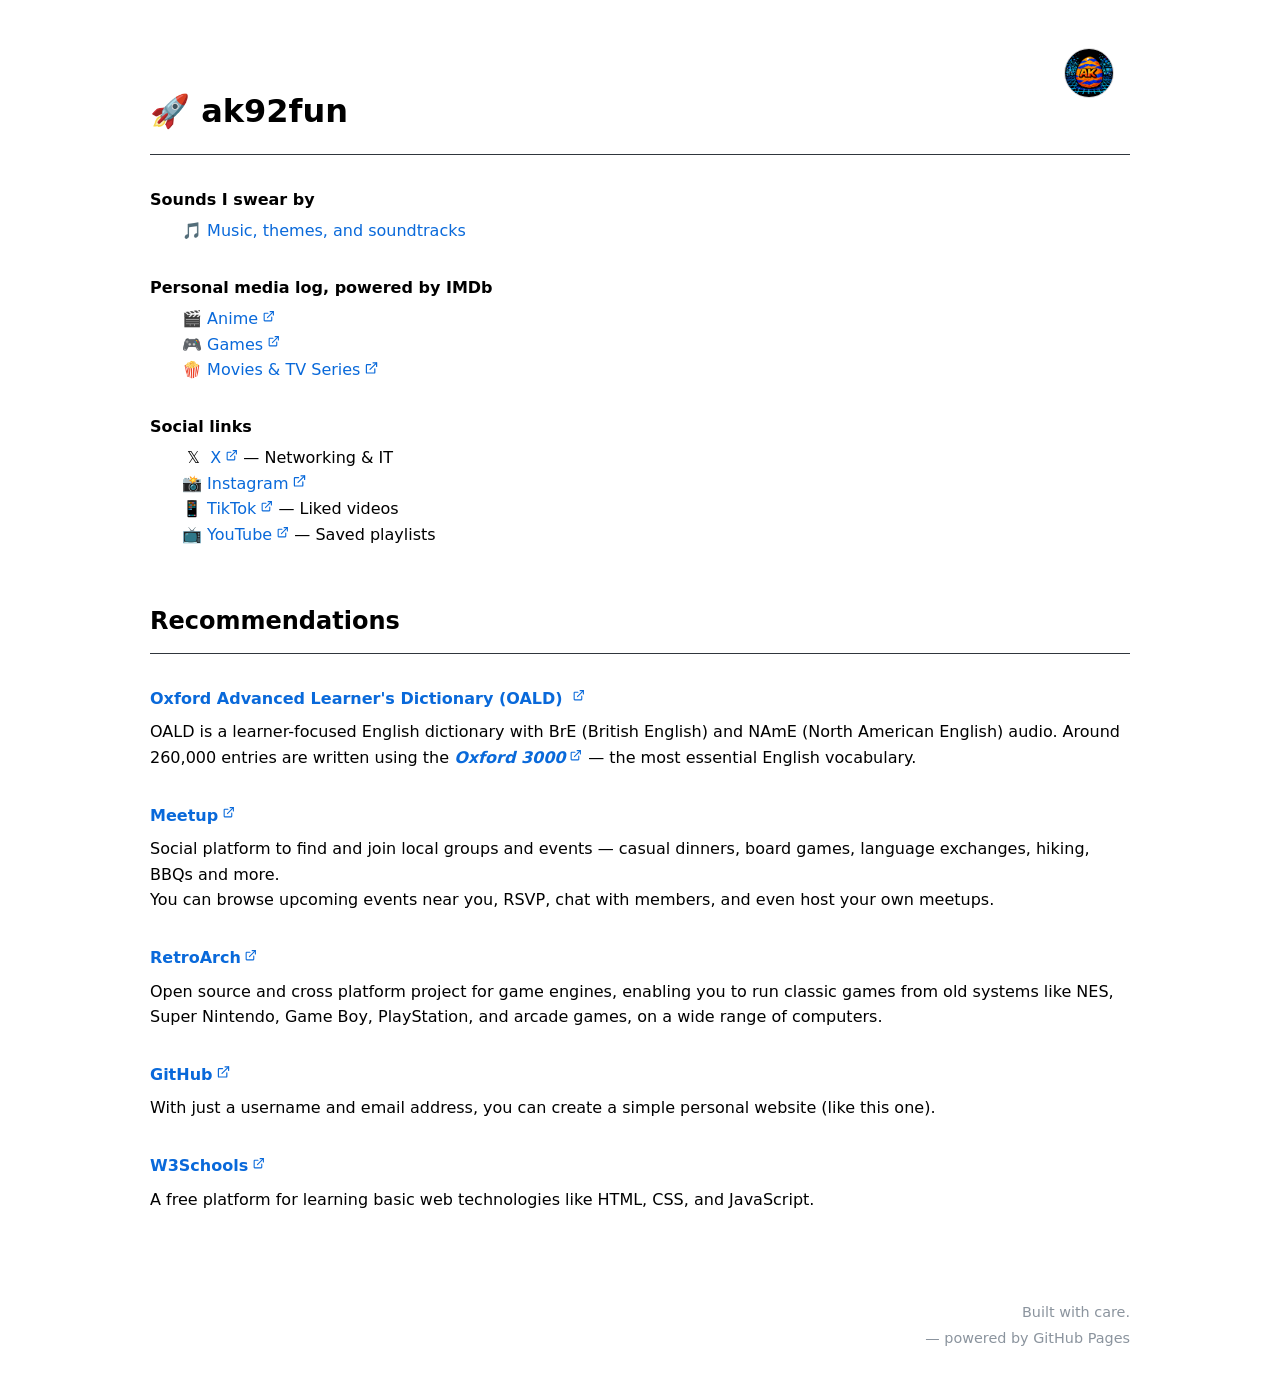
<file: index.html>
<!doctype html>
<html lang="en">
  <head>
    <meta charset="utf-8">
    <meta name="viewport" content="width=device-width, initial-scale=1">
    <link rel="stylesheet" href="./css/style.css?v=3">
    <link rel="icon"
          href="data:image/svg+xml,<svg xmlns='http://www.w3.org/2000/svg' viewBox='0 0 100 100'><text y='.9em' font-size='90'>🚀</text></svg>">
    <title>Home | ak92fun</title>
  </head>

  <body>
    <main class="content container">
      <header class="site-header">
        <h1>🚀 ak92fun</h1>

        <a
          class="profile-icon external"
          href="https://github.com/ak92fun"
        >
          <img src="/assets/images/avatar.png" alt="Profile">
        </a>

        <hr>
      </header>

      <section>
        <h4>Sounds I swear by</h4>
        <ul>
          <li>🎵 <a href="/music.html">Music, themes, and soundtracks</a></li>
        </ul>

        <h4>Personal media log, powered by <strong>IMDb</strong></h4>
        <ul>
          <li>
            🎬
            <a
              class="external"
              href="https://www.imdb.com/list/ls563817062/?ref_=ext_shr_lnk"
            >Anime</a>
          </li>
          <li>
            🎮
            <a
              class="external"
              href="https://www.imdb.com/list/ls563810496/?ref_=ext_shr_lnk"
            >Games</a>
          </li>
          <li>
            🍿
            <a
              class="external"
              href="https://www.imdb.com/list/ls563817143/?ref_=ext_shr_lnk"
            >Movies &amp; TV Series</a>
          </li>
        </ul>

        <h4>Social links</h4>
        <ul>
          <li>
            &nbsp;𝕏&nbsp;
            <a
              class="external"
              href="https://x.com/ak92fun"
            >X</a>
            — Networking &amp; IT
          </li>
          <li>
            📸
            <a
              class="external"
              href="https://instagram.com/ak92fun"
            >Instagram</a>
          </li>
          <li>
            📱
            <a
              class="external"
              href="https://www.tiktok.com/@ak92fun"
            >TikTok</a>
            — Liked videos
          <li>
            📺
            <a
              class="external"
              href="https://www.youtube.com/@ak92fun"
            >YouTube</a>
            — Saved playlists
          </li>
        </ul>
      </section>

      <section>
        <h2>Recommendations</h2>
        <hr>

        <h4>
          <a
            class="external"
            href="https://www.oxfordlearnersdictionaries.com/us"
          >
            Oxford Advanced Learner's Dictionary (OALD)
          </a>
        </h4>
        <p>
          OALD is a learner-focused English dictionary with BrE (British English) and
          NAmE (North American English) audio. Around 260,000 entries are written using the
          <strong><em>
            <a
              class="external"
              href="https://www.oxfordlearnersdictionaries.com/us/wordlist/american_english/oxford3000"
            >Oxford 3000</a>
          </em></strong>
          — the most essential English vocabulary.
        </p>

        <h4>
          <a
            class="external"
            href="https://www.meetup.com"
          >Meetup</a>
        </h4>
        <p>
          Social platform to find and join local groups and events — casual dinners, board games,
          language exchanges, hiking, BBQs and more.<br>
          You can browse upcoming events near you, RSVP, chat with members, and even host your own meetups.
        </p>

        <h4>
          <a
            class="external"
            href="https://www.retroarch.com"
          >RetroArch</a>
        </h4>
        <p>
          Open source and cross platform project for game engines, enabling you to run classic games from old systems
          like NES, Super Nintendo, Game Boy, PlayStation, and arcade games, on a wide range of computers.
        </p>

        <h4>
          <a
            class="external"
            href="https://github.com"
          >GitHub</a>
        </h4>
        <p>
          With just a username and email address, you can create a simple personal website (like this one).
        </p>

        <h4>
          <a
            class="external"
            href="https://www.w3schools.com"
          >W3Schools</a>
        </h4>
        <p>
          A free platform for learning basic web technologies like HTML, CSS, and JavaScript.
        </p>
      </section>
    </main>

    <footer class="site-footer container">
      <p>Built with care.</p>
      <p>— powered by GitHub Pages</p>
    </footer>

    <script src="/js/site.js"></script>
  </body>
</html>
</file>
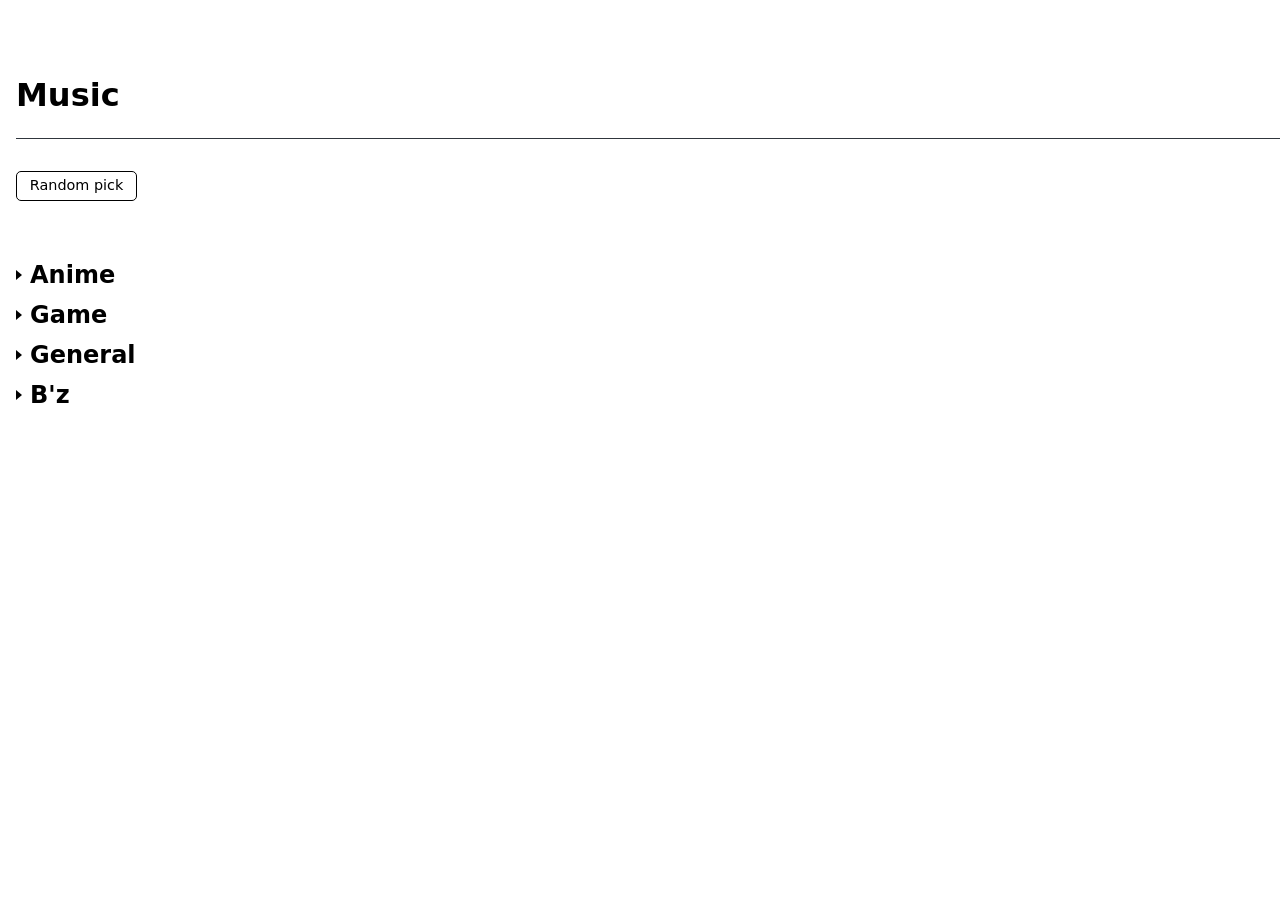
<file: music.html>
<!doctype html>
<html lang="en">
  <head>
    <meta charset="utf-8"/>
    <meta name="viewport" content="width=device-width, initial-scale=1"/>
    <link rel="stylesheet" href="./css/style.css?v=3"/>
    <link rel="icon"
          href="data:image/svg+xml,<svg xmlns='http://www.w3.org/2000/svg' viewBox='0 0 100 100'><text y='.9em' font-size='90'>🚀</text></svg>">
    <title>Music | ak92fun</title>
  </head>
  
  <body class="page-music">
    <main class="content container">
      <div class="music-block">
        <header class="site-header">
          <h1>Music</h1>
          <hr>
        </header>
  
        <div class="random-pick">
          <button type="button" id="randomPickBtn">Random pick</button>
        </div>
        <div id="randomPickResult" class="random-pick-result" aria-live="polite"></div>
        
        <section>
          <details class="music-section">
            <summary>
              <h1 id="anime">Anime</h1>
            </summary>
            <table>
              <thead>
                <tr class="header">
                  <th>Song title</th>
                  <th>Artist</th>
                  <th>Anime title</th>
                </tr>
              </thead>
              <tbody>
              <!-- ANIME START -->
              <tr>
                <td>With Meetings and Partings</td>
                <td>Shinji Miyazaki</td>
                <td>Pokémon: Indigo League</td>
              </tr>
              <tr>
                <td>I Got a Victory Badge!</td>
                <td>Shinji Miyazaki</td>
                <td>Pokémon: Indigo League</td>
              </tr>
              <tr>
                <td>ライバル!</td>
                <td>サトシ(松本梨香)</td>
                <td>ポケットモンスター</td>
              </tr>
              <tr>
                <td>OK!</td>
                <td>サトシ(松本梨香)</td>
                <td>ポケットモンスター</td>
              </tr>
              <tr>
                <td>スパート!</td>
                <td>サトシ(松本梨香)</td>
                <td>ポケットモンスター アドバンスジェネレーション</td>
              </tr>
              <tr>
                <td>ハイタッチ!</td>
                <td>サトシ(松本梨香)&amp;ヒカリ(豊口めぐみ) </td>
                <td>ポケットモンスター ダイヤモンド・パール</td>
              <tr>
        	<td>風といっしょに</td>
        	<td>小林幸子&amp;中川翔子</td>
        	<td>劇場版ポケットモンスター ミュウツーの逆襲</td>
              </tr>
              </tr>
              <tr>
                <td>toi et moi</td>
                <td>安室奈美恵</td>
                <td>劇場版ポケットモンスター 幻のポケモン ルギア爆誕</td>
              </tr>
              <tr>
                <td>ひとりぼっちじゃない</td>
                <td>coba &amp; 宮沢和史</td>
                <td>劇場版ポケットモンスター 水の都の護神 ラティアスとラティオス</td>
              </tr>
              <tr>
                <td>Butter-Fly</td>
                <td>和田光司</td>
                <td>デジモンアドベンチャー</td>
              </tr>
              <tr>
                <td>brave heart</td>
                <td>宮崎歩</td>
                <td>デジモンアドベンチャー</td>
              </tr>
              <tr>
                <td>出撃!!</td>
                <td>有澤孝紀</td>
                <td>デジモンアドベンチャー ぼくらのウォーゲーム!</td>
              </tr>
              <tr>
                <td>ターゲット〜赤い衝撃〜</td>
                <td>和田光司</td>
                <td>デジモンアドベンチャー02</td>
              </tr>
              <tr>
                <td>Break up!</td>
                <td>宮崎歩</td>
                <td>デジモンアドベンチャー02</td>
              </tr>
              <tr>
                <td>アシタハアタシノカゼガフク</td>
                <td>AiM</td>
                <td>デジモンアドベンチャー02</td>
              </tr>
              <tr>
                <td>The Biggest Dreamer</td>
                <td>和田光司</td>
                <td>デジモンテイマーズ</td>
              </tr>
              <tr>
                <td>EVO</td>
                <td>WILD CHILD BOUND</td>
                <td>デジモンテイマーズ</td>
              </tr>
              <tr>
                <td>名探偵コナン メイン・テーマ (天国ヴァージョン)</td>
                <td>大野克夫</td>
                <td>名探偵コナン 天国へのカウントダウン</td>
              </tr>
              <tr>
                <td>キミがいれば</td>
                <td>伊織</td>
                <td>名探偵コナン</td>
              </tr>
              <tr>
                <td>謎</td>
                <td>小松未歩</td>
                <td>名探偵コナン</td>
              </tr>
              <tr>
                <td>運命のルーレット廻して</td>
                <td>ZARD</td>
                <td>名探偵コナン</td>
              </tr>
              <tr>
                <td>君がいない夏</td>
                <td>DEEN</td>
                <td>名探偵コナン</td>
              </tr>
              <tr>
                <td>願い事ひとつだけ</td>
                <td>小松未歩</td>
                <td>名探偵コナン</td>
              </tr>
              <tr>
                <td>氷の上に立つように</td>
                <td>小松未歩</td>
                <td>名探偵コナン</td>
              </tr>
              <tr>
                <td>Secret of my heart</td>
                <td>倉木麻衣</td>
                <td>名探偵コナン</td>
              </tr>
              <tr>
                <td>always</td>
                <td>倉木麻衣</td>
                <td>名探偵コナン</td>
              </tr>
              <tr>
                <td>Time after time ～花舞う街で～</td>
                <td>倉木麻衣</td>
                <td>名探偵コナン</td>
              </tr>
              <tr>
                <td>Start in my life</td>
                <td>倉木麻衣</td>
                <td>名探偵コナン</td>
              </tr>
              <tr>
                <td>バロン</td>
                <td>野見祐二</td>
                <td>猫の恩返し</td>
              </tr>
              <tr>
                <td>Blue Water</td>
                <td>Miho Morikawa</td>
                <td>Nadia: The Secret of Blue Water</td>
              </tr>
              <tr>
                <td>Light of Babel</td>
                <td>Shirō Sagisu</td>
                <td>Nadia: The Secret of Blue Water</td>
              </tr>
              <tr>
                <td>Going Home...</td>
                <td>Shirō Sagisu</td>
                <td>Nadia: The Secret of Blue Water</td>
              </tr>
              <tr>
                <td>Jean II (Blue Water)</td>
                <td>Yoshimasa Inoue</td>
                <td>Nadia: The Secret of Blue Water</td>
              </tr>
              <tr>
                <td>NERV</td>
                <td>Shirō Sagisu</td>
                <td>Neon Genesis Evangelion</td>
              </tr>
              <tr>
                <td>EVA 02</td>
                <td>Shirō Sagisu</td>
                <td>Neon Genesis Evangelion</td>
              </tr>
              <tr>
                <td>Spending Time in Preparation</td>
                <td>Shirō Sagisu</td>
                <td>Neon Genesis Evangelion</td>
              </tr>
              <tr>
                <td>She said; "Don't make others suffer for your personal hatred"</td>
                <td>Shirō Sagisu</td>
                <td>Neon Genesis Evangelion</td>
              </tr>
              <tr>
                <td>When I Find Peace of Mind</td>
                <td>Shirō Sagisu</td>
                <td>Neon Genesis Evangelion</td>
              </tr>
              <tr>
                <td>FLY ME TO THE MOON (Instrumental)</td>
                <td>Bart Howard / Shirō Sagisu</td>
                <td>Neon Genesis Evangelion</td>
              </tr>
              <tr>
                <td>Interference of Others</td>
                <td>Shirō Sagisu</td>
                <td>The End of Evangelion</td>
              </tr>
              <tr>
                <td>Substitute Invasion</td>
                <td>Shirō Sagisu</td>
                <td>The End of Evangelion</td>
              </tr>
              <tr>
                <td>熱き決闘者たち</td>
                <td>光宗信吉</td>
                <td>遊☆戯☆王デュエルモンスターズ</td>
              </tr>
              <tr> 
                <td>Shuffle</td>
                <td>奥田雅美</td>
                <td>遊☆戯☆王デュエルモンスターズ</td>
              </tr>
              <tr>
                <td>あの日の午後</td>
                <td>奥田雅美</td>
                <td>遊☆戯☆王デュエルモンスターズ</td>
              </tr>
              <tr>
                <td>WILD DRIVE</td>
                <td>長井真人</td>
                <td>遊☆戯☆王デュエルモンスターズ</td>
              </tr>
    	    <tr>
                <td>WARRIORS</td>
                <td>生沢佑一</td>
                <td>遊☆戯☆王デュエルモンスターズ</td>
              </tr>
    	    <tr>
                <td>OVERLAP</td>
                <td>Kimeru</td>
                <td>遊☆戯☆王デュエルモンスターズ</td>
              </tr>
              <tr>
                <td>WE GOTTA POWER</td>
                <td>影山ヒロノブ</td>
                <td>ドラゴンボールZ</td>
              </tr>
              <tr>
                <td>GET THE WORLD</td>
                <td>影山ヒロノブ</td>
                <td>爆走兄弟レッツ&amp;ゴー!!WGP</td>
              </tr>
              <tr>
                <td>ジョジョ ～その血の運命～</td>
                <td>富永TOMMY弘明</td>
                <td>JoJo's Bizarre Adventure</td>
              </tr>
              <tr>
                <td>BLOODY STREAM</td>
                <td>Coda</td>
                <td>JoJo's Bizarre Adventure</td>
              </tr>
              <tr>
                <td>STAND PROUD</td>
                <td>橋本仁</td>
                <td>JoJo's Bizarre Adventure: Stardust Crusaders</td>
              </tr>
              <tr>
                <td>ジョジョ その血の記憶～END OF THE WORLD～</td>
                <td>JO☆STARS～TOMMY,Coda,JIN～</td>
                <td>JoJo's Bizarre Adventure: Stardust Crusaders</td>
              </tr>
              <tr>
                <td>Stardust Crusaders</td>
                <td>菅野祐悟</td>
                <td>JoJo's Bizarre Adventure: Stardust Crusaders</td>
              </tr>
              <tr>
                <td>Fists of Platinum</td>
                <td>菅野祐悟</td>
                <td>JoJo's Bizarre Adventure: Stardust Crusaders</td>
              </tr>
              <tr>
                <td>A Party of Stardust</td>
                <td>菅野祐悟</td>
                <td>JoJo's Bizarre Adventure: Stardust Crusaders</td>
              </tr>
              <tr>
                <td>Last Train Home</td>
                <td>Pat Metheny Group</td>
                <td>JoJo's Bizarre Adventure: Stardust Crusaders</td>
              </tr>
              <tr>
                <td>CRAZY NOISY BIZARRE TOWN</td>
                <td>THE DU</td>
                <td>JoJo's Bizarre Adventure: Diamond Is Unbreakable</td>
              </tr>
              <tr>
                <td>chase</td>
                <td>batta</td>
                <td>JoJo's Bizarre Adventure: Diamond Is Unbreakable</td>
              </tr>
              <tr>
                <td>Fighting Gold</td>
                <td>Coda</td>
                <td>JoJo's Bizarre Adventure: Golden Wind</td>
              </tr>
              <tr>
                <td>il vento d'oro</td>
                <td>菅野祐悟</td>
                <td>JoJo's Bizarre Adventure: Golden Wind</td>
              </tr>
              <tr>
                <td>Gangstar Torture Dance</td>
                <td>菅野祐悟</td>
                <td>JoJo's Bizarre Adventure: Golden Wind</td>
              </tr>
              <tr>
                <td>Theme of Stone Ocean</td>
                <td>菅野祐悟</td>
                <td>JoJo's Bizarre Adventure: Stone Ocean</td>
              </tr>
              <tr>
                <td>I ♥ U</td>
                <td>THE☆SCANTY</td>
                <td>満月をさがして</td>
              </tr>
              <tr>
                <td>New Future</td>
                <td>Changin' My Life</td>
                <td>満月をさがして</td>
              </tr>
              <tr>
                <td>Myself</td>
                <td>Changin' My Life</td>
                <td>満月をさがして</td>
              </tr>
              <tr>
                <td>Splash Dream</td>
                <td>中田あすみ(七海るちあ)</td>
                <td>マーメイドメロディー ぴちぴちピッチ</td>
              </tr>
              <tr>
                <td>恋はなんだろう</td>
                <td>中田あすみ(七海るちあ)</td>
                <td>マーメイドメロディー ぴちぴちピッチ</td>
              </tr>
              <tr>
                <td>Ever Blue</td>
                <td>寺門仁美(宝生波音)</td>
                <td>マーメイドメロディー ぴちぴちピッチ</td>
              </tr>
              <tr>
                <td>Return to the Sea</td>
                <td>植田佳奈(沙羅)</td>
                <td>マーメイドメロディー ぴちぴちピッチ</td>
              </tr>
              <tr>
                <td>KIZUNA</td>
                <td>中田あすみ, 寺門仁美, 浅野まゆみ</td>
                <td>マーメイドメロディー ぴちぴちピッチ</td>
              </tr>
              <tr>
                <td>KODOU ～パーフェクト・ハーモニー～</td>
                <td>中田あすみ, 寺門仁美, 浅野まゆみ</td>
                <td>マーメイドメロディー ぴちぴちピッチ</td>
              </tr>
              <tr>
                <td>Rainbow Notes♪</td>
                <td>神户みゆき</td>
                <td>マーメイドメロディー ぴちぴちピッチ</td>
              </tr>
              <tr>
                <td>大事な宝箱</td>
                <td>中田あすみ(七海るちあ)</td>
                <td>マーメイドメロディー ぴちぴちピッチ</td>
              </tr>
              <tr>
                <td>恋☆カナ</td>
                <td>月島きらり starring 久住小春(モーニング娘。)</td>
                <td>きらりん☆レボリューション</td>
              </tr>
              <tr>
                <td>バラライカ</td>
                <td>月島きらり starring 久住小春(モーニング娘。)</td>
                <td>きらりん☆レボリューション</td>
              </tr>
              <tr>
                <td>カレンダーガール</td>
                <td>わか・ふうり・すなお from STAR☆ANIS</td>
                <td>アイカツ!</td>
              </tr>
              <tr>
                <td>真夜中のスカイハイ</td>
                <td>りすこ from STAR☆ANIS</td>
                <td>アイカツ!</td>
              </tr>
              <tr>
                <td>硝子ドール</td>
                <td>もえ・すなお from STAR☆ANIS</td>
                <td>アイカツ!</td>
              </tr>
              <tr>
                <td>Angel Snow</td>
                <td>れみ from STAR☆ANIS</td>
                <td>アイカツ!</td>
              </tr>
              <tr>
                <td>Trap of Love</td>
                <td>すなお・わか・ふうり from STAR☆ANIS</td>
                <td>アイカツ!</td>
              </tr>
              <tr>
                <td>オトナモード</td>
                <td>りすこ・もな from STAR☆ANIS</td>
                <td>アイカツ!</td>
              </tr>
              <tr>
                <td>恋するみたいなキャラメリゼ</td>
                <td>えり・れみ from STAR☆ANIS</td>
                <td>アイカツ!</td>
              </tr>
              <tr>
                <td>Make it!</td>
                <td>i☆Ris</td>
                <td>プリパラ</td>
              </tr>
              <tr>
                <td>0-week-old</td>
                <td>ファルル(赤崎千夏)</td>
                <td>プリパラ</td>
              </tr>
              <tr>
                <td>プリティー☆チャンネル</td>
                <td>わーすた</td>
                <td>キラッとプリ☆チャン</td>
              </tr>
              <tr>
                <td>ミラクルコースター</td>
                <td>Miracle☆Kiratts</td>
                <td>キラッとプリ☆チャン</td>
              </tr>
              <tr>
                <td>乙女アテンションプリーズ</td>
                <td>Miracle☆Kiratts</td>
                <td>キラッとプリ☆チャン</td>
              </tr>
              <tr>
                <td>寝ても覚めてもDREAMIN' GIRL</td>
                <td>Meltic StAr</td>
                <td>キラッとプリ☆チャン</td>
              </tr>
              <tr>
                <td>フォーチュン・カラット</td>
                <td>白鳥アンジュ(三森すずこ)</td>
                <td>キラッとプリ☆チャン</td>
              </tr>
              <tr>
                <td>パーフェクト・フィナーレ</td>
                <td>iL'ange</td>
                <td>キラッとプリ☆チャン</td>
              </tr>
              <tr>
                <td>ダイヤモンドスマイル</td>
                <td>Run Girls, Run!</td>
                <td>キラッとプリ☆チャン</td>
              </tr>
              <tr>
                <td>My Secret heArtbeats</td>
                <td>さら(若井友希)</td>
                <td>キラッとプリ☆チャン</td>
              </tr>
              <tr>
                <td>イルミナージュ・ランド</td>
                <td>Run Girls, Run!</td>
                <td>キラッとプリ☆チャン</td>
              </tr>
              <tr>
                <td>キラッとプリ☆チャンランド</td>
                <td>キラッCHU(山下七海)</td>
                <td>キラッとプリ☆チャン</td>
              </tr>
              <tr>
                <td>Merry Merry Fantasia!</td>
                <td>Meltic StAr</td>
                <td>キラッとプリ☆チャン</td>
              </tr>
              <tr>
                <td>SHINE!! キラキラ☆プリキュアアラモード</td>
                <td>駒形友梨</td>
                <td>キラキラ☆プリキュアアラモード</td>
              </tr>
              <tr>
                <td>シュビドゥビ☆スイーツタイム</td>
                <td>宮本佳那子</td>
                <td>キラキラ☆プリキュアアラモード</td>
              </tr>
              <tr>
                <td>Soul Believer (Misaki Ayane ver.)</td>
                <td>岬あやね(Machico)</td>
                <td>キラキラ☆プリキュアアラモード</td>
              </tr>
              <tr>
                <td>Star Color Pendant! Color Charge! (Instrumental)</td>
                <td>Yuki Hayashi</td>
                <td>Star☆Twinkle PreCure</td>
              </tr>
              <tr>
                <td>You and Idol Pretty Cure♪ Light Up!</td>
                <td>Ami Ishii, Akane Kumada, Chihaya Yoshitake</td>
                <td>You and Idol Pretty Cure♪</td>
              </tr>
              <tr>
                <td>A True, True Friend</td>
                <td>Daniel Ingram &amp; Cast</td>
                <td>My Little Pony: Friendship Is Magic</td>
              </tr>
              <tr>
                <td>Tomorrow</td>
                <td>Kevin Penkin</td>
                <td>メイドインアビス</td>
              </tr>
              <tr>
                <td>メリッサ</td>
                <td>ポルノグラフィティ</td>
                <td>鋼の錬金術師</td>
              </tr>
              <tr>
                <td>Believe</td>
                <td>玉置成実</td>
                <td>機動戦士ガンダムSEED</td>
              </tr>
              <tr>
                <td>Realize</td>
                <td>玉置成実</td>
                <td>機動戦士ガンダムSEED</td>
              </tr>
              <tr>
                <td>Reason</td>
                <td>玉置成実</td>
                <td>機動戦士ガンダムSEED DESTINY</td>
              </tr>
              <tr>
                <td>Swordland</td>
                <td>梶浦由記</td>
                <td>Sword Art Online</td>
              </tr>
              <tr>
                <td>Crossing Field</td>
                <td>LiSA</td>
                <td>Sword Art Online</td>
              </tr>
              <tr>
                <td>INNOCENCE</td>
                <td>藍井エイル</td>
                <td>Sword Art Online</td>
              </tr>
              <tr>
                <td>Catch the Moment</td>
                <td>LiSA</td>
                <td>Sword Art Online the Movie: Ordinal Scale</td>
              </tr>
              <tr>
                <td>ADAMAS</td>
                <td>LiSA</td>
                <td>Sword Art Online: Alicization</td>
              </tr>
              <tr>
                <td>Oath Sign</td>
                <td>LiSA</td>
                <td>Fate/Zero</td>
              </tr>
              <tr>
                <td>Rising Hope</td>
                <td>LiSA</td>
                <td>魔法科高校の劣等生</td>
              </tr>
              <tr>
                <td>だってアタシのヒーロー。</td>
                <td>LiSA</td>
                <td>僕のヒーローアカデミア</td>
              </tr>
              <tr>
                <td>From the Edge</td>
                <td>FictionJunction feat. LiSA</td>
                <td>鬼滅の刃</td>
              </tr>
              <tr>
                <td>I'll be the one</td>
                <td>HΛL</td>
                <td>ヒカルの碁</td>
              </tr>
              <tr>
                <td>Pray</td>
                <td>Tommy heavenly6</td>
                <td>銀魂</td>
              </tr>
              <tr>
                <td>sister’s noise</td>
                <td>fripSide</td>
                <td>とある科学の超電磁砲S</td>
              </tr>
              <tr>
                <td>Magia</td>
                <td>Kalafina</td>
                <td>魔法少女まどか☆マギカ</td>
              </tr>
              <tr>
                <td>Chase the Light!</td>
                <td>Fear, and Loathing in Las Vegas</td>
                <td>逆境無頼カイジ 破戒録篇</td>
              </tr>
              <tr>
                <td>S.T.S.</td>
                <td>アニマルズ</td>
                <td>闘牌伝説アカギ 〜闇に舞い降りた天才〜</td>
              </tr>
              <tr>
                <td>遥か彼方</td>
                <td>ASIAN KUNG-FU GENERATION</td>
                <td>NARUTO -ナルト-</td>
              </tr>
              <tr>
                <td>Bad Situation</td>
                <td>六三四プロジェクト</td>
                <td>NARUTO -ナルト-</td>
              </tr>
              <tr>
                <td>What's up,people?!</td>
                <td>Maximum the Hormone</td>
                <td>Death Note</td>
              </tr>
              <tr>
                <td>THEME FROM LUPIN III ’80</td>
                <td>大野雄二</td>
                <td>ルパン三世 カリオストロの城</td>
              </tr>
              <tr>
                <td>炎のたからもの</td>
                <td>ボビー</td>
                <td>ルパン三世 カリオストロの城</td>
              </tr>
              <tr>
                <td>THEME FROM LUPIN III '89</td>
                <td>大野雄二</td>
                <td>ルパン三世 バイバイ・リバティー・危機一発!</td>
              </tr>
              <tr>
                <td>THEME FROM LUPIN III '97</td>
                <td>大野雄二</td>
                <td>ルパン三世 ワルサーP38</td>
              </tr>
              <tr>
                <td>Relations (M@ster Version)</td>
                <td>星井美希, 如月千早</td>
                <td>THE IDOLM@STER</td>
              </tr>
              <tr>
                <td>Yes! Party Time!! (M@ster Version)</td>
                <td>島村卯月, 渋谷凛, 本田未央, 赤城みりあ, 安部菜々</td>
                <td>THE IDOLM@STER CINDERELLA GIRLS</td>
              </tr>
              <tr>
                <td>キラッ!&nbsp;&nbsp;満開スマイル</td>
                <td>島村卯月, 小日向美穂, 佐久間まゆ, 櫻井桃華, 双葉杏</td>
                <td>THE IDOLM@STER CINDERELLA GIRLS</td>
              </tr>
              <tr>
                <td>SUN♡FLOWER</td>
                <td>本田未央, 片桐早苗, 佐藤心, 城ヶ崎美嘉, 諸星きらり</td>
                <td>THE IDOLM@STER CINDERELLA GIRLS</td>
              </tr>
              <tr>
                <td>秋めいて Ding Dong Dang!</td>
                <td>アナスタシア, 佐々木千枝, 速水奏, 北条加蓮, 新田美波</td>
                <td>THE IDOLM@STER CINDERELLA GIRLS</td>
              </tr>
              <tr>
                <td>Brand New Theater!</td>
                <td>765 MILLION ALLSTARS</td>
                <td>THE IDOLM@STER MILLION LIVE! THEATER DAYS</td>
              </tr>
              <tr>
                <td>花ざかりWeekend✿</td>
                <td>4Luxury</td>
                <td>THE IDOLM@STER MILLION LIVE! THEATER DAYS</td>
              </tr>
              <tr>
                <td>ジレるハートに火をつけて</td>
                <td>田中琴葉</td>
                <td>THE IDOLM@STER MILLION LIVE! THEATER DAYS</td>
              </tr>
              <tr>
                <td>ライアー・ルージュ</td>
                <td>北沢志保</td>
                <td>THE IDOLM@STER MILLION LIVE! THEATER DAYS</td>
              </tr>
              <tr>
                <td>赤い世界が消える頃</td>
                <td>北上麗花</td>
                <td>THE IDOLM@STER MILLION LIVE! THEATER DAYS</td>
              </tr>
              <tr>
                <td>STANDING ALIVE</td>
                <td>四条貴音</td>
                <td>THE IDOLM@STER MILLION LIVE! THEATER DAYS</td>
              </tr>
              <tr>
                <td>ゲキテキ!&nbsp;&nbsp;ムテキ!&nbsp;&nbsp;恋したい!</td>
                <td>島原エレナ</td>
                <td>THE IDOLM@STER MILLION LIVE! THEATER DAYS</td>
              </tr>
              <tr>
                <td>NO CURRY NO LIFE</td>
                <td>カプリコーン</td>
                <td>THE IDOLM@STER MILLION LIVE! THEATER DAYS</td>
              </tr>
              <tr>
                <td>GARAKUTA ROAD</td>
                <td>Hatsuboshi Gakuen</td>
                <td>THE IDOLM@STER Gakuen</td>
              </tr>
              <tr>
                <td>Snow halation</td>
                <td>μ's</td>
                <td>ラブライブ!&nbsp;&nbsp;School idol project</td>
              </tr>
              <tr>
                <td>Don't be afraid!</td>
                <td>Glitter*Green</td>
                <td>BanG Dream!</td>
              </tr>
              <tr>
                <td>Fire Bird</td>
                <td>Roselia</td>
                <td>BanG Dream!</td>
              </tr>
              <tr>
                <td>Neo-Aspect</td>
                <td>Roselia</td>
                <td>BanG Dream!</td>
              </tr>
              <tr>
                <td>First Good-Bye</td>
                <td>涼宮ハルヒ(平野綾)</td>
                <td>涼宮ハルヒの憂鬱</td>
              </tr>
              <tr>
                <td>Lost my music</td>
                <td>涼宮ハルヒ(平野綾)</td>
                <td>涼宮ハルヒの憂鬱</td>
              </tr>
              <tr>
                <td>パラレルDays</td>
                <td>涼宮ハルヒ(平野綾)</td>
                <td>涼宮ハルヒの憂鬱</td>
              </tr>
              <tr>
                <td>めてお☆いんぱくと</td>
                <td>メルル(田村ゆかり)</td>
                <td>俺の妹がこんなに可愛いわけがない</td>
              </tr>
              <tr>
                <td>＼(^o^)／</td>
                <td>神前暁</td>
                <td>俺の妹がこんなに可愛いわけがない</td>
              </tr>
              <tr>
                <td>BINKAN♡あてんしょん</td>
                <td>神前美月(橋本ちなみ)</td>
                <td>最近、妹のようすがちょっとおかしいんだが。</td>
              </tr>
              <tr>
                <td>motto☆派手にね!</td>
                <td>戸松遥</td>
                <td>かんなぎ</td>
              </tr>
              <tr>
                <td>COLORFUL BOX</td>
                <td>石田耀子</td>
                <td>SHIROBAKO</td>
              </tr>
              <tr>
                <td>よいまちカンターレ</td>
                <td>コーロまちカド</td>
                <td>まちカドまぞく</td>
              </tr>
              <tr>
                <td>HYBRID</td>
                <td>Ray</td>
                <td>ラピスリライツ 〜この世界のアイドルは魔法が使える〜</td>
              </tr>
              <tr>
                <td>恋のうた (feat. 由崎司)</td>
                <td>Yunomi</td>
                <td>トニカクカワイイ</td>
              </tr>
              <tr>
                <td>Memento</td>
                <td>nonoc</td>
                <td>Re:ゼロから始める異世界生活</td>
              </tr>
              <tr>
                <td>Non stop road</td>
                <td>Sphere</td>
                <td>夏色キセキ</td>
              </tr>
              <tr>
                <td>優しさの理由</td>
                <td>ChouCho</td>
                <td>氷菓</td>
              </tr>
              <tr>
                <td>DreamRiser</td>
                <td>ChouCho</td>
                <td>GIRLS und PANZER</td>
              </tr>
              <tr>
                <td>Enter Enter MISSION!</td>
                <td>あんこうチーム</td>
                <td>GIRLS und PANZER</td>
              </tr>
              <tr>
                <td>Rhapsody of Blue Sky</td>
                <td>fhána</td>
                <td>小林さんちのメイドラゴン</td>
              </tr>
              <tr>
                <td>flash</td>
                <td>sora tob sakana</td>
                <td>ハイスコアガールⅡ</td>
              </tr>
              <tr>
                <td>HITOGATA</td>
                <td>HIMEHINA</td>
                <td>バーチャルさんはみている</td>
              </tr>
              <tr>
                <td>青春コンプレックス</td>
                <td>結束バンド</td>
                <td>Bocchi the Rock!</td>
              </tr>
              <tr>
                <td>星座になれたら</td>
                <td>結束バンド</td>
                <td>Bocchi the Rock!</td>
              </tr>
              <tr>
                <td>Winding Road</td>
                <td>Man with a Mission</td>
                <td>Golden Kamuy</td>
              </tr>
              <tr>
                <td>Mixed Nuts</td>
                <td>Official髭男dism</td>
                <td>Spy × Family</td>
              </tr>
              <tr>
                <td>Same Blue</td>
                <td>Official髭男dism</td>
                <td>アオのハコ</td>
              </tr>
              <!-- ANIME END -->
              </tbody>
            </table>
          </details>
          <details class="music-section">
            <summary>
              <h1 id="game">Game</h1>
            </summary>
            <details class="console-legend">
            <summary>Platform abbreviations</summary>
              <ul>
                <li>
                  <strong>NES</strong> – Nintendo Entertainment System /
                  <strong>FC</strong> – Family Computer
    	      </li>
                <li><strong>GB</strong> – Game Boy</li>
                <li>
                  <strong>SNES</strong> – Super Nintendo Entertainment System /
                  <strong>SFC</strong> – Super Famicom
    	      </li>
                <li><strong>SAT</strong> – Sega Saturn</li>
                <li><strong>PS1</strong> – PlayStation</li>
                <li><strong>N64</strong> – Nintendo 64</li>
                <li><strong>DC</strong> – Sega Dreamcast</li>
                <li><strong>GBC</strong> – Game Boy Color</li>
                <li><strong>PS2</strong> – PlayStation 2</li>
                <li><strong>GBA</strong> – Game Boy Advance</li>
                <li><strong>GC</strong> – Nintendo GameCube</li>
                <li><strong>PSP</strong> – PlayStation Portable</li>
                <li><strong>PS3</strong> – PlayStation 3</li>
                <li><strong>Wii</strong> – Nintendo Wii</li>
                <li><strong>PS4</strong> – PlayStation 4</li>
                <li><strong>SW</strong> – Nintendo Switch</li>
              </ul>
            </details>
            <table>
              <thead>
                <tr class="header">
                  <th>Song title</th>
                  <th>Game title</th>
                  <th class="center">Platform</th>
                </tr>
              </thead>
              <tbody>
              <!-- GAME START -->
              <tr>
                <td>Among Us Theme</td>
                <td>Among Us</td>
                <td></td>
              </tr>
              <tr>
                <td>Medieval Mayhem ~ Crumbling Castle</td>
                <td>Ape Escape</td>
                <td>PS1</td>
              </tr>
              <tr>
                <td>Balloon Trip</td>
                <td>Balloon Fight</td>
                <td>NES</td>
              </tr>
              <tr>
                <td>Chrono Trigger Main Theme</td>
                <td>Chrono Trigger</td>
                <td>SNES</td>
              </tr>
              <tr>
                <td>Memories of Green</td>
                <td>Chrono Trigger</td>
                <td>SNES</td>
              </tr>
              <tr>
                <td>Wild Scene</td>
                <td>Chrono Trigger</td>
                <td>SNES</td>
              </tr>
              <tr>
                <td>Guardia Castle</td>
                <td>Chrono Trigger</td>
                <td>SNES</td>
              </tr>
              <tr>
                <td>Frog's Theme</td>
                <td>Chrono Trigger</td>
                <td>SNES</td>
              </tr>
              <tr>
                <td>Corridors of Time</td>
                <td>Chrono Trigger</td>
                <td>SNES</td>
              </tr>
              <tr>
                <td>To Far Away Times</td>
                <td>Chrono Trigger</td>
                <td>SNES</td>
              </tr>
              <tr>
                <td>Belief</td>
                <td>Dengeki Bunko: Fighting Climax</td>
                <td>PS3</td>
              </tr>
              <tr>
                <td>The place is deserted through…</td>
                <td>Dino Crisis</td>
                <td>PS1</td>
              </tr>
              <tr>
                <td>Set You at Ease</td>
                <td>Dino Crisis</td>
                <td>PS1</td>
              </tr>
              <tr>
                <td>Title</td>
                <td>Donkey Kong</td>
                <td>GB</td>
              </tr>
              <tr>
                <td>File Select</td>
                <td>Donkey Kong</td>
                <td>GB</td>
              </tr>
              <tr>
                <td>Construction Site</td>
                <td>Donkey Kong</td>
                <td>GB</td>
              </tr>
              <tr>
                <td>Big City</td>
                <td>Donkey Kong</td>
                <td>GB</td>
              </tr>
              <tr>
                <td>Stage Theme 3</td>
                <td>Donkey Kong</td>
                <td>GB</td>
              </tr>
              <tr>
                <td>Stage Theme 4</td>
                <td>Donkey Kong</td>
                <td>GB</td>
              </tr>
              <tr>
                <td>Showdown at the Tower</td>
                <td>Donkey Kong</td>
                <td>GB</td>
              </tr>
              <tr>
                <td>Gaint DK</td>
                <td>Donkey Kong</td>
                <td>GB</td>
              </tr>
              <tr>
                <td>K. Rool Returns (Title Theme)</td>
                <td>Donkey Kong Country 2</td>
                <td>SNES</td>
              </tr>
              <tr>
                <td>Stickerbush Symphony</td>
                <td>Donkey Kong Country 2</td>
                <td>SNES</td>
              </tr>
              <tr>
                <td>Krook's March</td>
                <td>Donkey Kong Country 2</td>
                <td>SNES</td>
              </tr>
              <tr>
                <td>Crocodile Cacophony</td>
                <td>Donkey Kong Country 2</td>
                <td>SNES</td>
              </tr>
              <tr>
                <td>Mode Select</td>
                <td>Dr. Mario</td>
                <td>NES</td>
              </tr>
              <tr>
                <td>Fever</td>
                <td>Dr. Mario</td>
                <td>NES</td>
              </tr>
              <tr>
                <td>Chill</td>
                <td>Dr. Mario</td>
                <td>NES</td>
              </tr>
              <tr>
                <td>Overture March (Intro)</td>
                <td>Dragon Warrior I &amp; II</td>
                <td>GBC</td>
              </tr>
              <tr>
                <td>Overture March (Main)</td>
                <td>Dragon Warrior I &amp; II</td>
                <td>GBC</td>
              </tr>
              <tr>
                <td>Tantegel Castle</td>
                <td>Dragon Warrior I &amp; II</td>
                <td>GBC</td>
              </tr>
              <tr>
                <td>Town of Alefgard</td>
                <td>Dragon Warrior I &amp; II</td>
                <td>GBC</td>
              </tr>
              <tr>
                <td>Kingdom of Alefgard</td>
                <td>Dragon Warrior I &amp; II</td>
                <td>GBC</td>
              </tr>
              <tr>
                <td>A Monster Draws Near</td>
                <td>Dragon Warrior I &amp; II</td>
                <td>GBC</td>
              </tr>
              <tr>
                <td>Adventure</td>
                <td>Dragon Warrior III</td>
                <td>GBC</td>
              </tr>
              <tr>
                <td>Heavenly Flight</td>
                <td>Dragon Warrior III</td>
                <td>GBC</td>
              </tr>
              <tr>
                <td>Never Ending Journey</td>
                <td>Dragon Warrior Monsters</td>
                <td>GBC</td>
              </tr>
              <tr>
                <td>Endless World</td>
                <td>Dragon Warrior Monsters</td>
                <td>GBC</td>
              </tr>
              <tr>
                <td>Through the Field</td>
                <td>Dragon Warrior Monsters</td>
                <td>GBC</td>
              </tr>
              <tr>
                <td>Fight Against Mireille</td>
                <td>Dragon Warrior Monsters</td>
                <td>GBC</td>
              </tr>
              <tr>
                <td>Carrying Courage</td>
                <td>Dragon Warrior Monsters 2</td>
                <td>GBC</td>
              </tr>
              <tr>
                <td>Go to the Unknown World</td>
                <td>Dragon Warrior Monsters 2</td>
                <td>GBC</td>
              </tr>
              <tr>
                <td>Beginning of the History</td>
                <td>Gradius</td>
                <td>NES</td>
              </tr>
              <tr>
                <td>Challenger 1985</td>
                <td>Gradius</td>
                <td>NES</td>
              </tr>
              <tr>
                <td>Moon Over The Castle GT5 Version</td>
                <td>Gran Turismo 5</td>
                <td>PS3</td>
              </tr>
              <tr>
                <td>Main Theme</td>
                <td>Ice Climber</td>
                <td>NES</td>
              </tr>
              <tr>
                <td>Stage Theme</td>
                <td>Ice Climber</td>
                <td>NES</td>
              </tr>
              <tr>
                <td>Dearly Beloved</td>
                <td>Kingdom Hearts</td>
                <td>PS2</td>
              </tr>
              <tr>
                <td>Simple and Clean (Orchestral Instrumental Version)</td>
                <td>Kingdom Hearts</td>
                <td>PS2</td>
              </tr>
              <tr>
                <td>Simple And Clean</td>
                <td>Kingdom Hearts</td>
                <td>PS2</td>
              </tr>
              <tr>
                <td>Simple and Clean (PLANITb Remix)</td>
                <td>Kingdom Hearts</td>
                <td>PS2</td>
              </tr>
              <tr>
                <td>Hikari</td>
                <td>Kingdom Hearts</td>
                <td>PS2</td>
              </tr>
              <tr>
                <td>Hikari (PLANITb Remix)</td>
                <td>Kingdom Hearts</td>
                <td>PS2</td>
              </tr>
              <tr>
                <td>Heartless Theme</td>
                <td>Kingdom Hearts</td>
                <td>PS2</td>
              </tr>
              <tr>
                <td>Traverse Town</td>
                <td>Kingdom Hearts</td>
                <td>PS2</td>
              </tr>
              <tr>
                <td>Olympus Colisseum</td>
                <td>Kingdom Hearts</td>
                <td>PS2</td>
              </tr>
              <tr>
                <td>Deep Jungle</td>
                <td>Kingdom Hearts</td>
                <td>PS2</td>
              </tr>
              <tr>
                <td>Agrabah</td>
                <td>Kingdom Hearts</td>
                <td>PS2</td>
              </tr>
              <tr>
                <td>Halloween Town</td>
                <td>Kingdom Hearts</td>
                <td>PS2</td>
              </tr>
              <tr>
                <td>Atlantica</td>
                <td>Kingdom Hearts</td>
                <td>PS2</td>
              </tr>
              <tr>
                <td>London</td>
                <td>Kingdom Hearts</td>
                <td>PS2</td>
              </tr>
              <tr>
                <td>Hollow Bastion</td>
                <td>Kingdom Hearts</td>
                <td>PS2</td>
              </tr>
              <tr>
                <td>Green Greens</td>
                <td>Kirby's Dream Land</td>
                <td>GB</td>
              </tr>
              <tr>
                <td>Float Islands</td>
                <td>Kirby's Dream Land</td>
                <td>GB</td>
              </tr>
              <tr>
                <td>Invincible</td>
                <td>Kirby's Dream Land</td>
                <td>GB</td>
              </tr>
              <tr>
                <td>File Select</td>
                <td>Kirby's Dream Land 2</td>
                <td>GB</td>
              </tr>
              <tr>
                <td>Grass Land (Stage)</td>
                <td>Kirby's Dream Land 2</td>
                <td>GB</td>
              </tr>
              <tr>
                <td>Big Forest (Stage)</td>
                <td>Kirby's Dream Land 2</td>
                <td>GB</td>
              </tr>
              <tr>
                <td>Star Jingle / The Kirby Dance</td>
                <td>Kirby's Dream Land 2</td>
                <td>GB</td>
              </tr>
              <tr>
                <td>Running Through the Cyber World</td>
                <td>Mega Man Battle Network</td>
                <td>GBA</td>
              </tr>
              <tr>
                <td>Boss Theme</td>
                <td>Mega Man Battle Network</td>
                <td>GBA</td>
              </tr>
              <tr>
                <td>End Roll</td>
                <td>Mega Man Battle Network</td>
                <td>GBA</td>
              </tr>
              <tr>
                <td>Opening Stage</td>
                <td>Mega Man X2</td>
                <td>SNES</td>
              </tr>
              <tr>
                <td>Cyber Peacock Stage</td>
                <td>Mega Man X4</td>
                <td>PS1</td>
              </tr>
              <tr>
                <td>Opening Stage - X</td>
                <td>Mega Man X5</td>
                <td>PS1</td>
              </tr>
              <tr>
                <td>Opening Stage - Zero</td>
                <td>Mega Man X5</td>
                <td>PS1</td>
              </tr>
              <tr>
                <td>Deep Sea (Tidal Makkoeen Stage)</td>
                <td>Mega Man X5</td>
                <td>PS1</td>
              </tr>
              <tr>
                <td>Sunhouse Mountain (Burn Dinorex Stage)</td>
                <td>Mega Man X5</td>
                <td>PS1</td>
              </tr>
              <tr>
                <td>Dr. Light</td>
                <td>Mega Man X5</td>
                <td>PS1</td>
              </tr>
              <tr>
                <td>X Vs. Zero</td>
                <td>Mega Man X5</td>
                <td>PS1</td>
              </tr>
              <tr>
                <td>Duel</td>
                <td>Metal Gear Solid</td>
                <td>PS1</td>
              </tr>
              <tr>
                <td>Title Theme</td>
                <td>Metroid</td>
                <td>NES</td>
              </tr>
              <tr>
                <td>Samus Aran Fanfare</td>
                <td>Metroid</td>
                <td>NES</td>
              </tr>
              <tr>
                <td>Brinstar</td>
                <td>Metroid</td>
                <td>NES</td>
              </tr>
              <tr>
                <td>Kraid's Lair</td>
                <td>Metroid</td>
                <td>NES</td>
              </tr>
              <tr>
                <td>Item Room</td>
                <td>Metroid</td>
                <td>NES</td>
              </tr>
              <tr>
                <td>Vs. Mother Brain</td>
                <td>Metroid</td>
                <td>NES</td>
              </tr>
              <tr>
                <td>Escape</td>
                <td>Metroid</td>
                <td>NES</td>
              </tr>
              <tr>
                <td>Ending Theme</td>
                <td>Metroid</td>
                <td>NES</td>
              </tr>
              <tr>
                <td>Theme of Super Metroid</td>
                <td>Super Metroid</td>
                <td>SNES</td>
              </tr>
              <tr>
                <td>Norfair Hot Lava Area</td>
                <td>Super Metroid</td>
                <td>SNES</td>
              </tr>
              <tr>
                <td>Theme of Samus Aran ~ Galactic Warrior</td>
                <td>Super Metroid</td>
                <td>SNES</td>
              </tr>
              <tr>
                <td>Proof of a Hero</td>
                <td>Monster Hunter</td>
                <td>PS2</td>
              </tr>
              <tr>
                <td>The Moving Sacred Mountain - Lao-Shan Lung</td>
                <td>Monster Hunter</td>
                <td>PS2</td>
              </tr>
              <tr>
                <td>March for the Heroes</td>
                <td>Monster Hunter</td>
                <td>PS2</td>
              </tr>
              <tr>
                <td>The Final Decisive Battle</td>
                <td>Monster Hunter</td>
                <td>PS2</td>
              </tr>
              <tr>
                <td>Beneath all the Stars in the Sky</td>
                <td>Monster Hunter</td>
                <td>PS2</td>
              </tr>
              <tr>
                <td>Monster Hunter 2 (Dos)</td>
                <td>Monster Hunter 2 (Dos)</td>
                <td>PS2</td>
              </tr>
              <tr>
                <td>To the Hunting Ground</td>
                <td>Monster Hunter 2 (Dos)</td>
                <td>PS2</td>
              </tr>
              <tr>
                <td>Praising Success</td>
                <td>Monster Hunter 2 (Dos)</td>
                <td>PS2</td>
              </tr>
              <tr>
                <td>A Moments Peace</td>
                <td>Monster Hunter 2 (Dos)</td>
                <td>PS2</td>
              </tr>
              <tr>
                <td>Under the Starlit Night</td>
                <td>Monster Hunter 2 (Dos)</td>
                <td>PS2</td>
              </tr>
              <tr>
                <td>Dweller in the Frosty Dark</td>
                <td>Monster Hunter 2 (Dos)</td>
                <td>PS2</td>
              </tr>
              <tr>
                <td>Shadow in the Tempest - Kushala Daora</td>
                <td>Monster Hunter 2 (Dos)</td>
                <td>PS2</td>
              </tr>
              <tr>
                <td>Roar - Rathalos</td>
                <td>Monster Hunter 2 (Dos)</td>
                <td>PS2</td>
              </tr>
              <tr>
                <td>Hunter, Go Forth</td>
                <td>Monster Hunter 2 (Dos)</td>
                <td>PS2</td>
              </tr>
              <tr>
                <td>Prenotion</td>
                <td>Phantasy Star Online Episode I &amp; II</td>
                <td>GC</td>
              </tr>
              <tr>
                <td>Pioneer 2</td>
                <td>Phantasy Star Online Episode I &amp; II</td>
                <td>GC</td>
              </tr>
              <tr>
                <td>Mother earth of dishonesty PART 1</td>
                <td>Phantasy Star Online Episode I &amp; II</td>
                <td>GC</td>
              </tr>
              <tr>
                <td>Mother earth of dishonesty PART 2</td>
                <td>Phantasy Star Online Episode I &amp; II</td>
                <td>GC</td>
              </tr>
              <tr>
                <td>Growl, from the depths of the earth</td>
                <td>Phantasy Star Online Episode I &amp; II</td>
                <td>GC</td>
              </tr>
              <tr>
                <td>Save This World</td>
                <td>Phantasy Star Portable</td>
                <td>PSP</td>
              </tr>
              <tr>
                <td>Opening Movie</td>
                <td>Pokémon Red, Green, Blue &amp; Yellow</td>
                <td>GB</td>
              </tr>
              <tr>
                <td>Title Screen</td>
                <td>Pokémon Red, Green, Blue &amp; Yellow</td>
                <td>GB</td>
              </tr>
              <tr>
                <td>Battle! (Gym Leader)</td>
                <td>Pokémon Red, Green, Blue &amp; Yellow</td>
                <td>GB</td>
              </tr>
              <tr>
                <td>Victory Road</td>
                <td>Pokémon Red, Green, Blue &amp; Yellow</td>
                <td>GB</td>
              </tr>
              <tr>
                <td>Final Battle! (Rival)</td>
                <td>Pokémon Red, Green, Blue &amp; Yellow</td>
                <td>GB</td>
              </tr>
              <tr>
                <td>Opening Movie (Gold &amp; Silver - Part 1)</td>
                <td>Pokémon Gold, Silver &amp; Crystal</td>
                <td>GBC</td>
              </tr>
              <tr>
                <td>Opening Movie (Gold &amp; Silver - Part 2)</td>
                <td>Pokémon Gold, Silver &amp; Crystal</td>
                <td>GBC</td>
              </tr>
              <tr>
                <td>Title Screen (Gold &amp; Silver)</td>
                <td>Pokémon Gold, Silver &amp; Crystal</td>
                <td>GBC</td>
              </tr>
              <tr>
                <td>Title Screen (Crystal)</td>
                <td>Pokémon Gold, Silver &amp; Crystal</td>
                <td>GBC</td>
              </tr>
              <tr>
                <td>An Adventure Begins!</td>
                <td>Pokémon Gold, Silver &amp; Crystal</td>
                <td>GBC</td>
              </tr>
              <tr>
                <td>New Bark Town</td>
                <td>Pokémon Gold, Silver &amp; Crystal</td>
                <td>GBC</td>
              </tr>
              <tr>
                <td>Battle! (Wild Pokémon - Johto - Day)</td>
                <td>Pokémon Gold, Silver &amp; Crystal</td>
                <td>GBC</td>
              </tr>
              <tr>
                <td>Battle! (Rival)</td>
                <td>Pokémon Gold, Silver &amp; Crystal</td>
                <td>GBC</td>
              </tr>
              <tr>
                <td>Battle! (Trainer Battle - Johto)</td>
                <td>Pokémon Gold, Silver &amp; Crystal</td>
                <td>GBC</td>
              </tr>
              <tr>
                <td>Violet City</td>
                <td>Pokémon Gold, Silver &amp; Crystal</td>
                <td>GBC</td>
              </tr>
              <tr>
                <td>Pokémon Gym</td>
                <td>Pokémon Gold, Silver &amp; Crystal</td>
                <td>GBC</td>
              </tr>
              <tr>
                <td>Battle! (Gym Leader - Johto)</td>
                <td>Pokémon Gold, Silver &amp; Crystal</td>
                <td>GBC</td>
              </tr>
              <tr>
                <td>Azalea Town</td>
                <td>Pokémon Gold, Silver &amp; Crystal</td>
                <td>GBC</td>
              </tr>
              <tr>
                <td>Battle! (Team Rocket)</td>
                <td>Pokémon Gold, Silver &amp; Crystal</td>
                <td>GBC</td>
              </tr>
              <tr>
                <td>National Park</td>
                <td>Pokémon Gold, Silver &amp; Crystal</td>
                <td>GBC</td>
              </tr>
              <tr>
                <td>Ecruteak City</td>
                <td>Pokémon Gold, Silver &amp; Crystal</td>
                <td>GBC</td>
              </tr>
              <tr>
                <td>Battle! (Legendary Beasts)</td>
                <td>Pokémon Gold, Silver &amp; Crystal</td>
                <td>GBC</td>
              </tr>
              <tr>
                <td>Route 26</td>
                <td>Pokémon Gold, Silver &amp; Crystal</td>
                <td>GBC</td>
              </tr>
              <tr>
                <td>Pokémon League</td>
                <td>Pokémon Gold, Silver &amp; Crystal</td>
                <td>GBC</td>
              </tr>
              <tr>
                <td>Battle! (Champion)</td>
                <td>Pokémon Gold, Silver &amp; Crystal</td>
                <td>GBC</td>
              </tr>
              <tr>
                <td>Battle! (Gym Leader - Kanto)</td>
                <td>Pokémon Gold, Silver &amp; Crystal</td>
                <td>GBC</td>
              </tr>
              <tr>
                <td>Mt. Moon Square</td>
                <td>Pokémon Gold, Silver &amp; Crystal</td>
                <td>GBC</td>
              </tr>
              <tr>
                <td>Ending Theme</td>
                <td>Pokémon Gold, Silver &amp; Crystal</td>
                <td>GBC</td>
              </tr>
              <tr>
                <td>HERE COMES POP'N MUSIC</td>
                <td>Pop'n Music</td>
                <td></td>
              </tr>
              <tr>
                <td>EURO DANCE / Bit of Love</td>
                <td>Pop'n Music</td>
                <td></td>
              </tr>
              <tr>
                <td>EUROBEAT / ♥LOVE² Sugar→♥</td>
                <td>Pop'n Music</td>
                <td></td>
              </tr>
              <tr>
                <td>HYPER J-POP / STARS☆☆☆</td>
                <td>Pop'n Music</td>
                <td></td>
              </tr>
              <tr>
                <td>HYPER J-POP 3 / 1/6 billionth</td>
                <td>Pop'n Music</td>
                <td></td>
              </tr>
              <tr>
                <td>NIGHT OUT REMIX / 透明なマニキュア moonlit mix</td>
                <td>Pop'n Music</td>
                <td></td>
              </tr>
              <tr>
                <td>PIANO ROCK / Marine Drive</td>
                <td>Pop'n Music</td>
                <td></td>
              </tr>
              <tr>
                <td>POWER FORK 3 / 君が好きだよ ～守って守ってあげるから</td>
                <td>Pop'n Music</td>
                <td></td>
              </tr>
              <tr>
                <td>POWER FORK 5 / サムライ・シンドローム</td>
                <td>Pop'n Music</td>
                <td></td>
              </tr>
              <tr>
                <td>POWER FORK 6 / Fashion ~ver.1~</td>
                <td>Pop'n Music</td>
                <td></td>
              </tr>
              <tr>
                <td>SOFT ROCK / Homesick Pt.2 &amp; 3</td>
                <td>Pop'n Music</td>
                <td></td>
              </tr>
              <tr>
                <td>SYMPATHY / Usual Days</td>
                <td>Pop'n Music</td>
                <td></td>
              </tr>
              <tr>
                <td>SYMPATHY 2 / Distance</td>
                <td>Pop'n Music</td>
                <td></td>
              </tr>
              <tr>
                <td>SYMPATHY 3 / memories...</td>
                <td>Pop'n Music</td>
                <td></td>
              </tr>
              <tr>
                <td>SYMPHONIC METAL / Holy Forest</td>
                <td>Pop'n Music</td>
                <td></td>
              </tr>
              <tr>
                <td>TRANCE / Colors</td>
                <td>Pop'n Music</td>
                <td></td>
              </tr>
              <tr>
                <td>Main Theme</td>
                <td>Pro Evolution Soccer 5</td>
                <td>PS2</td>
              </tr>
              <tr>
                <td>Save Room</td>
                <td>Resident Evil</td>
                <td>PS1</td>
              </tr>
              <tr>
                <td>Save Theme</td>
                <td>Resident Evil 4</td>
                <td>PS2</td>
              </tr>
              <tr>
                <td>檄! 帝国華撃団</td>
                <td>Sakura Wars</td>
                <td>SAT</td>
              </tr>
              <tr>
                <td>檄! 帝国華撃団&lt;新章&gt;</td>
                <td>Sakura Wars</td>
                <td>PS4</td>
              </tr>
              <tr>
                <td>Live &amp; Learn</td>
                <td>Sonic Adventure 2</td>
                <td>DC</td>
              </tr>
              <tr>
                <td>Inkoming!</td>
                <td>Splatoon 2</td>
                <td>SW</td>
              </tr>
              <tr>
                <td>Undertow</td>
                <td>Splatoon 2</td>
                <td>SW</td>
              </tr>
              <tr>
                <td>Endolphin Surge</td>
                <td>Splatoon 2</td>
                <td>SW</td>
              </tr>
              <tr>
                <td>Riptide Rupture</td>
                <td>Splatoon 2</td>
                <td>SW</td>
              </tr>
              <tr>
                <td>Entropical</td>
                <td>Splatoon 2</td>
                <td>SW</td>
              </tr>
              <tr>
                <td>Turf Master</td>
                <td>Splatoon 2</td>
                <td>SW</td>
              </tr>
              <tr>
                <td>Square</td>
                <td>Splatoon 2</td>
                <td>SW</td>
              </tr>
              <tr>
                <td>Color Pulse</td>
                <td>Splatoon 2</td>
                <td>SW</td>
              </tr>
              <tr>
                <td>Fest Zest</td>
                <td>Splatoon 2</td>
                <td>SW</td>
              </tr>
              <tr>
                <td>Inkopolis News</td>
                <td>Splatoon 2</td>
                <td>SW</td>
              </tr>
              <tr>
                <td>Splattack!</td>
                <td>Splatoon 2</td>
                <td>SW</td>
              </tr>
              <tr>
                <td>Opening</td>
                <td>Splatoon 3</td>
                <td>SW</td>
              </tr>
              <tr>
                <td>Clickbait (Splash Sessions Demo)</td>
                <td>Splatoon 3</td>
                <td>SW</td>
              </tr>
              <tr>
                <td>Clickbait</td>
                <td>Splatoon 3</td>
                <td>SW</td>
              </tr>
              <tr>
                <td>Headhammer</td>
                <td>Splatoon 3</td>
                <td>SW</td>
              </tr>
              <tr>
                <td>Triple Dip</td>
                <td>Splatoon 3</td>
                <td>SW</td>
              </tr>
              <tr>
                <td>Paintscraper</td>
                <td>Splatoon 3</td>
                <td>SW</td>
              </tr>
              <tr>
                <td>Splattack!</td>
                <td>Splatoon 3</td>
                <td>SW</td>
              </tr>
              <tr>
                <td>Rinse - Repeat</td>
                <td>Splatoon 3</td>
                <td>SW</td>
              </tr>
              <tr>
                <td>Learning Curve</td>
                <td>Splatoon 3</td>
                <td>SW</td>
              </tr>
              <tr>
                <td>Sea Me Now</td>
                <td>Splatoon 3</td>
                <td>SW</td>
              </tr>
              <tr>
                <td>Candy-Coated Rocks</td>
                <td>Splatoon 3</td>
                <td>SW</td>
              </tr>
              <tr>
                <td>Tentacle to the Metal</td>
                <td>Splatoon 3</td>
                <td>SW</td>
              </tr>
              <tr>
                <td>Anarchy Rainbow</td>
                <td>Splatoon 3</td>
                <td>SW</td>
              </tr>
              <tr>
                <td>Till Depth Do Us Part</td>
                <td>Splatoon 3</td>
                <td>SW</td>
              </tr>
              <tr>
                <td>Course Map Select</td>
                <td>Star Fox</td>
                <td>SNES</td>
              </tr>
              <tr>
                <td>Corneria</td>
                <td>Star Fox</td>
                <td>SNES</td>
              </tr>
              <tr>
                <td>Star Fox's Theme</td>
                <td>Star Fox Assault</td>
                <td>GC</td>
              </tr>
              <tr>
                <td>Overworld BGM Theme 1</td>
                <td>Super Mario Land</td>
                <td>GB</td>
              </tr>
              <tr>
                <td>Athletic</td>
                <td>Super Mario Land 2: 6 Golden Coins</td>
                <td>GB</td>
              </tr>
              <tr>
                <td>Title</td>
                <td>Super Mario World</td>
                <td>SNES</td>
              </tr>
              <tr>
                <td>Overworld</td>
                <td>Super Mario World</td>
                <td>SNES</td>
              </tr>
              <tr>
                <td>Athletic</td>
                <td>Super Mario World</td>
                <td>SNES</td>
              </tr>
              <tr>
                <td>Athletic</td>
                <td>Super Mario World 2: Yoshi's Island</td>
                <td>SNES</td>
              </tr>
              <tr>
                <td>Big Boss</td>
                <td>Super Mario World 2: Yoshi's Island</td>
                <td>SNES</td>
              </tr>
              <tr>
                <td>Bowser</td>
                <td>Super Mario World 2: Yoshi's Island</td>
                <td>SNES</td>
              </tr>
              <tr>
                <td>Hyrule Castle [The Legend of Zelda]</td>
                <td>Super Smash Bros.</td>
                <td>N64</td>
              </tr>
              <tr>
                <td>Planet Zebes [Metroid]</td>
                <td>Super Smash Bros.</td>
                <td>N64</td>
              </tr>
              <tr>
                <td>Sector Z [Star Fox 64]</td>
                <td>Super Smash Bros.</td>
                <td>N64</td>
              </tr>
              <tr>
                <td>Great Bay</td>
                <td>Super Smash Bros. Melee</td>
                <td>GC</td>
              </tr>
              <tr>
                <td>Hyrule Temple</td>
                <td>Super Smash Bros. Melee</td>
                <td>GC</td>
              </tr>
              <tr>
                <td>Brinstar</td>
                <td>Super Smash Bros. Melee</td>
                <td>GC</td>
              </tr>
              <tr>
                <td>Brinstar Depths</td>
                <td>Super Smash Bros. Melee</td>
                <td>GC</td>
              </tr>
              <tr>
                <td>Corneria</td>
                <td>Super Smash Bros. Melee</td>
                <td>GC</td>
              </tr>
              <tr>
                <td>Venom</td>
                <td>Super Smash Bros. Melee</td>
                <td>GC</td>
              </tr>
              <tr>
                <td>Mute City</td>
                <td>Super Smash Bros. Melee</td>
                <td>GC</td>
              </tr>
              <tr>
                <td>Fire Emblem</td>
                <td>Super Smash Bros. Melee</td>
                <td>GC</td>
              </tr>
              <tr>
                <td>Final Destination</td>
                <td>Super Smash Bros. Melee</td>
                <td>GC</td>
              </tr>
              <tr>
                <td>Break the Targets</td>
                <td>Super Smash Bros. Melee</td>
                <td>GC</td>
              </tr>
              <tr>
                <td>Main Theme</td>
                <td>Super Smash Bros. Brawl</td>
                <td>Wii</td>
              </tr>
              <tr>
                <td>Final Destination</td>
                <td>Super Smash Bros. Brawl</td>
                <td>Wii</td>
              </tr>
              <tr>
                <td>Stage Theme</td>
                <td>The Legend of Kage</td>
                <td>NES</td>
              </tr>
              <tr>
                <td>Title Screen</td>
                <td>The Legend of Zelda</td>
                <td>NES</td>
              </tr>
              <tr>
                <td>Overworld of Hyrule</td>
                <td>The Legend of Zelda</td>
                <td>NES</td>
              </tr>
              <tr>
                <td>Dungeon Theme</td>
                <td>The Legend of Zelda</td>
                <td>NES</td>
              </tr>
              <tr>
                <td>Temple (Variation 1)</td>
                <td>Zelda II: The Adventure of Link</td>
                <td>NES</td>
              </tr>
              <tr>
                <td>Forest</td>
                <td>Yuu Yuu Hakusho - Tokubetsu Hen</td>
                <td>SNES</td>
              </tr>
              <tr>
                <td>Dark Dome</td>
                <td>Yuu Yuu Hakusho - Tokubetsu Hen</td>
                <td>SNES</td>
              </tr>
              <!-- GAME END -->
              </tbody>
            </table>
          </details>
          <details class="music-section">
            <summary>
              <h1 id="general">General</h1>
            </summary>
            <table>
              <thead>
                <tr class="header">
                  <th>Song title</th>
                  <th>Artist</th>
                </tr>
              </thead>
              <tbody>
                <!-- GENERAL START -->
                <tr>
                  <td>あくたんのこと好きすぎ☆ソング</td>
                  <td>湊あくあ</td>
                </tr>
                <tr>
                  <td>ソワレ</td>
                  <td>星街すいせい</td>
                </tr>
                <tr>
                  <td>モードク</td>
                  <td>沙花叉クロヱ</td>
                </tr>
                <tr>
                  <td>メズマライザー</td>
                  <td>天音かなた×湊あくあ/ 初音ミク・重音テトSV</td>
                </tr>
                <tr>
                  <td>Hour Time Yellow</td>
                  <td>ReGLOSS</td>
                </tr>
                <tr>
                  <td>Blurry Eyes</td>
                  <td>L'Arc-en-Ciel</td>
                </tr>
                <tr>
                  <td>flower</td>
                  <td>L'Arc-en-Ciel</td>
                </tr>
                <tr>
                  <td>DIVE TO BLUE</td>
                  <td>L'Arc-en-Ciel</td>
                </tr>
                <tr>
                  <td>HONEY</td>
                  <td>L'Arc-en-Ciel</td>
                </tr>
                <tr>
                  <td>READY STEADY GO</td>
                  <td>L'Arc-en-Ciel</td>
                </tr>
                <tr>
                  <td>自由への招待</td>
                  <td>L'Arc-en-Ciel</td>
                </tr>
                <tr>
                  <td>Link</td>
                  <td>L'Arc-en-Ciel</td>
                </tr>
                <tr>
                  <td>SEVENTH HEAVEN</td>
                  <td>L'Arc-en-Ciel</td>
                </tr>
                <tr>
                  <td>MY HEART DRAWS A DREAM</td>
                  <td>L'Arc-en-Ciel</td>
                </tr>
                <tr>
                  <td>DRINK IT DOWN</td>
                  <td>L'Arc-en-Ciel</td>
                </tr>
                <tr>
                  <td>Redemption</td>
                  <td>Gackt</td>
                </tr>
                <tr>
                  <td>Real Face</td>
                  <td>KAT-TUN</td>
                </tr>
                <tr>
                  <td>LIPS</td>
                  <td>KAT-TUN</td>
                </tr>
                <tr>
                  <td>喜びの歌</td>
                  <td>KAT-TUN</td>
                </tr>
                <tr>
                  <td>カラフル</td>
                  <td>山下智久</td>
                </tr>
                <tr>
                  <td>Alive A life</td>
                  <td>松本梨香</td>
                </tr>
                <tr>
                  <td>SCREAM</td>
                  <td>GLAY×EXILE</td>
                </tr>
                <tr>
                  <td>Pure</td>
                  <td>EXILE</td>
                </tr>
                <tr>
                  <td>シルビア</td>
                  <td>Janne Da Arc</td>
                </tr>
                <tr>
                  <td>未来の花</td>
                  <td>LIV</td>
                </tr>
                <tr>
                  <td>虫のバラード</td>
                  <td>秋元才加 - AKB48 Team K</td>
                </tr>
                <tr>
                  <td>茜空</td>
                  <td>レミオロメン</td>
                </tr>
                <tr>
                  <td>もっと遠くへ</td>
                  <td>レミオロメン</td>
                </tr>
                <tr>
                  <td>今走り出せば</td>
                  <td>いきものがかり</td>
                </tr>
                <tr>
                  <td>MIRACLE</td>
                  <td>ORANGE RANGE</td>
                </tr>
                <tr>
                  <td>FAT</td>
                  <td>ORANGE RANGE</td>
                </tr>
                <tr>
                  <td>黄金魂</td>
                  <td>湘南乃風</td>
                </tr>
                <tr>
                  <td>湾岸 highway</td>
                  <td>湘南乃風</td>
                </tr>
                <tr>
                  <td>Z伝説 〜終わりなき革命〜</td>
                  <td>ももいろクローバーZ</td>
                </tr>
                <tr>
                  <td>サンタさん</td>
                  <td>ももいろクローバーZ</td>
                </tr>
                <tr>
                  <td>猛烈宇宙交響曲・第七楽章「無限の愛」</td>
                  <td>ももいろクローバーZ</td>
                </tr>
                <tr>
                  <td>PUSH</td>
                  <td>ももいろクローバーZ</td>
                </tr>
                <tr>
                  <td>come again</td>
                  <td>M-Flo</td>
                </tr>
                <tr>
                  <td>勘冴えて悔しいわ</td>
                  <td>ずっと真夜中でいいのに。</td>
                </tr>
                <tr>
                  <td>1sec.</td>
                  <td>10-FEET</td>
                </tr>
                <tr>
                  <td>back to the sunset</td>
                  <td>10-FEET</td>
                </tr>
                <tr>
                  <td>GLAMOROUS SKY</td>
                  <td>中島美嘉</td>
                </tr>
                <tr>
                  <td>To All Tha Dreamers</td>
                  <td>Soul'd Out</td>
                </tr>
                <tr>
                  <td>楽園ベイベー</td>
                  <td>RIP SLYME</td>
                </tr>
                <tr>
                  <td>太陽とビキニ</td>
                  <td>RIP SLYME</td>
                </tr>
                <tr>
                  <td>ブロウ</td>
                  <td>RIP SLYME</td>
                </tr>
                <tr>
                  <td>A Perfect Sky</td>
                  <td>BONNIE PINK</td>
                </tr>
                <tr>
                  <td>イッサイガッサイ</td>
                  <td>KREVA</td>
                </tr>
                <tr>
                  <td>My Way</td>
                  <td>Def Tech</td>
                </tr>
                <tr>
                  <td>trust your love</td>
                  <td>倖田來未</td>
                </tr>
                <tr>
                  <td>the meaning of peace</td>
                  <td>倖田來未</td>
                </tr>
                <tr>
                  <td>COME WITH ME</td>
                  <td>倖田來未</td>
                </tr>
                <tr>
                  <td>So Into You</td>
                  <td>倖田來未</td>
                </tr>
                <tr>
                  <td>ナツラブ</td>
                  <td>Juliet</td>
                </tr>
                <tr>
                  <td>20-CRY-</td>
                  <td>加藤ミリヤ</td>
                </tr>
                <tr>
                  <td>Reach for the sky</td>
                  <td>倉木麻衣</td>
                </tr>
                <tr>
                  <td>GEMINI</td>
                  <td>Folder 5</td>
                </tr>
                <tr>
                  <td>AMAZING LOVE</td>
                  <td>Folder 5</td>
                </tr>
                <tr>
                  <td>Follow me</td>
                  <td>Folder 5</td>
                </tr>
                <tr>
                  <td>HEART BRAT</td>
                  <td>Folder 5</td>
                </tr>
                <tr>
                  <td>IT'S UP TO YOU</td>
                  <td>Folder 5</td>
                </tr>
                <tr>
                  <td>SUPERGIRL</td>
                  <td>Folder 5</td>
                </tr>
                <tr>
                  <td>もちつけ俺...((((;°д°))) — 電車男</td>
                  <td>Face 2 fAKE</td>
                </tr>
                <tr>
                  <td>Main Title — Star Wars</td>
                  <td>John Williams</td>
                </tr>
                <tr>
                  <td>Duel of the Fates — Star Wars</td>
                  <td>John Williams</td>
                </tr>
                <tr>
                  <td>Hedwig’s Theme — Harry Potter</td>
                  <td>John Williams</td>
                </tr>
                <tr>  
                  <td>A Whole New World — Aladdin</td>
                  <td>Peabo Bryson and Regina Belle</td>
                </tr>
                <tr>
                  <td>A Whole New World</td>
                  <td>Brad Kane and Lea Salonga</td>
                </tr>
                <tr>
                  <td>Beauty and the Beast</td>
                  <td>Celine Dion and Peabo Bryson</td>
                </tr>
                <tr>
                  <td>Part of Your World — The Little Mermaid</td>
                  <td>Jodi Benson</td>
                </tr>
                <tr>
                  <td>Burnin' Love — Lilo &amp; Stitch</td>
                  <td>Wynonna Judd</td>
                </tr>
                <tr>
                  <td>Can’t Help Falling in Love — Lilo &amp; Stitch</td>
                  <td>A*Teens</td>
                </tr>
                <tr>
                  <td>Sea of Dreams 〜Tokyo DisneySea 5th Anniversary Theme Song〜</td>
                  <td>MISIA</td>
                </tr>
                <tr>
                  <td>BraviSEAmo!</td>
                  <td>Tokyo DisneySea</td>
                </tr>
                <tr>
                  <td>Swept Away (English Version)</td>
                  <td>Tokyo DisneySea</td>
                </tr>
                <tr>
                  <td>The Medallion Calls — Pirates of the Caribbean</td>
                  <td>Klaus Badelt</td>
                </tr>
                <tr>
                  <td>He's a Pirate — Pirates of the Caribbean</td>
                  <td>Klaus Badelt</td>
                </tr>
                <tr>
                  <td>Jack Sparrow — Pirates of the Caribbean</td>
                  <td>Hans Zimmer</td>
                </tr>
                <tr>
                  <td>Two Hornpipes (Tortuga) — Pirates of the Caribbean</td>
                  <td>Hans Zimmer</td>
                </tr>
                <tr>
                  <td>Yo Ho (A Pirate's Life for Me) — Pirates of the Caribbean</td>
                  <td>George Bruns</td>
                </tr>
                <tr>
                  <td>Crazy</td>
                  <td>Aerosmith</td>
                </tr>
                <tr>
                  <td>Can't Stop Messin'</td>
                  <td>Aerosmith</td>
                </tr>
                <tr>
                  <td>Flay Away From Here</td>
                  <td>Aerosmith</td>
                </tr>
                <tr>
                  <td>Girls of Summer</td>
                  <td>Aerosmith</td>
                </tr>
                <tr>
                  <td>What Could Have Been Love</td>
                  <td>Aerosmith</td>
                </tr>
                <tr>
                  <td>Into the Arena</td>
                  <td>Michael Schenker Group</td>
                </tr>
                <tr>
                  <td>Grenade</td>
                  <td>Bruno Mars</td>
                </tr>
                <tr>
                  <td>Runaway Baby</td>
                  <td>Bruno Mars</td>
                </tr>
                <tr>
                  <td>24K Magic</td>
                  <td>Bruno Mars</td>
                </tr>
                <tr>
                  <td>Versace on the Floor</td>
                  <td>Bruno Mars</td>
                </tr>
                <tr>
                  <td>Finesse</td>
                  <td>Bruno Mars</td>
                </tr>
                <tr>
                  <td>Please Me</td>
                  <td>Bruno Mars</td>
                </tr>
                <tr>
                  <td>Baby I</td>
                  <td>Ariana Grande</td>
                </tr>
                <tr>
                  <td>You Got It</td>
                  <td>Vedo</td>
                </tr>
                <tr>
                  <td>Tryna</td>
                  <td>SONNY</td>
                </tr>
                <tr>
                  <td>Love Never Felt So Good</td>
                  <td>Michael Jackson</td>
                </tr>
                <tr>
                  <td>Mas Que Nada</td>
                  <td>Sérgio Mendes</td>
                </tr>
                <!-- GENERAL END -->
              </tbody>
            </table>
          </details>
          <details class="music-section">
            <summary>
              <h1 id="bz">B'z</h1>
  	  </summary>
            <a
              href="https://bz-vermillion.com"
  	    class="section-meta external"
            >
  	    B'z Official Website
  	  </a>
            <table>
              <thead>
                <tr class="header">
                  <th>Song title</th>
                  <th>Artist</th>
                  <th class="center">Jump</th>
                </tr>
              </thead>
              <tbody>
                <!-- BZ START -->
                <tr>
                  <td>Dinosaur</td>
                  <td>B'z</td>
                  <td class="center nocopy"></td>
                </tr>
                <tr>
                  <td>Queen Of The Night</td>
                  <td>B'z</td>
                  <td class="center nocopy"></td>
                </tr>
                <tr>
                  <td>Las Vegas</td>
                  <td>B'z</td>
                  <td class="center nocopy"></td>
                </tr>
                <tr>
                  <td>EPIC DAY</td>
                  <td>B'z</td>
                  <td class="center nocopy"></td>
                </tr>
                <tr>
                  <td>Endless Summer</td>
                  <td>B'z</td>
                  <td class="center nocopy"></td>
                </tr>
                <tr>
                  <td>Into Free -Dangan-</td>
                  <td>B'z</td>
                  <td class="center nocopy"></td>
                </tr>
                <tr>
                  <td>GO FOR IT, BABY -キオクの山脈-</td>
                  <td>B'z</td>
                  <td class="center nocopy"></td>
                </tr>
                <tr>
                  <td>仄かなる火</td>
                  <td>B'z</td>
                  <td class="center nocopy"></td>
                </tr>
                <tr>
                  <td>流星マスク</td>
                  <td>B'z</td>
                  <td class="center nocopy"></td>
                </tr>
                <tr>
                  <td>C'mon</td>
                  <td>B'z</td>
                  <td class="center nocopy"></td>
                </tr>
                <tr>
                  <td>さよなら傷だらけの日々よ</td>
                  <td>B'z</td>
                  <td class="center nocopy"></td>
                </tr>
                <tr>
                  <td>DIVE</td>
                  <td>B'z</td>
                  <td class="center nocopy"></td>
                </tr>
                <tr>
                  <td>だれにも言えねぇ</td>
                  <td>B'z</td>
                  <td class="center nocopy"></td>
                </tr>
                <tr>
                  <td>yokohama</td>
                  <td>B'z</td>
                  <td class="center nocopy"></td>
                </tr>
                <tr>
                  <td>BAD COMMUNICATION -ULTRA Pleasure Style-</td>
                  <td>B'z</td>
                  <td class="center nocopy"></td>
                </tr>
                <tr>
                  <td>Pleasure 2008 ～人生の快楽～</td>
                  <td>B'z</td>
                  <td class="center nocopy"></td>
                </tr>
                <tr>
                  <td>BLOWIN' -ULTRA Treasure Style-</td>
                  <td>B'z</td>
                  <td class="center nocopy"></td>
                </tr>
                <tr>
                  <td>F・E・A・R -2008 Mix-</td>
                  <td>B'z</td>
                  <td class="center nocopy"></td>
                </tr>
                <tr>
                  <td>SUPER LOVE SONG</td>
                  <td>B'z</td>
                  <td class="center nocopy"></td>
                </tr>
                <tr>
                  <td>FRICTION －LAP 2－</td>
                  <td>B'z</td>
                  <td class="center nocopy"></td>
                </tr>
                <tr>
                  <td>オレとオマエの新しい季節</td>
                  <td>B'z</td>
                  <td class="center nocopy"></td>
                </tr>
                <tr>
                  <td>永遠の翼</td>
                  <td>B'z</td>
                  <td class="center nocopy"></td>
                </tr>
                <tr>
                  <td>ALL-OUT ATTACK</td>
                  <td>B'z</td>
                  <td class="center nocopy"></td>
                </tr>
                <tr>
                  <td>MONSTER</td>
                  <td>B'z</td>
                  <td class="center nocopy"></td>
                </tr>
                <tr>
                  <td>ARIGATO</td>
                  <td>B'z</td>
                  <td class="center nocopy">3:32</td>
                </tr>
                <tr>
                  <td>輝く運命はその手の中に</td>
                  <td>B'z</td>
                  <td class="center nocopy"></td>
                </tr>
                <tr>
                  <td>もうはなさない</td>
                  <td>B'z</td>
                  <td class="center nocopy"></td>
                </tr>
                <tr>
                  <td>Magnolia</td>
                  <td>B'z</td>
                  <td class="center nocopy"></td>
                </tr>
                <tr>
                  <td>WAKE UP, RIGHT NOW</td>
                  <td>B'z</td>
                  <td class="center nocopy"></td>
                </tr>
                <tr>
                  <td>儚いダイヤモンド</td>
                  <td>B'z</td>
                  <td class="center nocopy"></td>
                </tr>
                <tr>
                  <td>BIG MACHINE</td>
                  <td>B'z</td>
                  <td class="center nocopy"></td>
                </tr>
                <tr>
                  <td>GOLD</td>
                  <td>B'z</td>
                  <td class="center nocopy"></td>
                </tr>
                <tr>
                  <td>STAY GREEN ～未熟な旅はとまらない～</td>
                  <td>B'z</td>
                  <td class="center nocopy"></td>
                </tr>
                <tr>
                  <td>SURFIN' 3000GTR</td>
                  <td>B'z</td>
                  <td class="center nocopy"></td>
                </tr>
                <tr>
                  <td>Blue Sunshine</td>
                  <td>B'z</td>
                  <td class="center nocopy"></td>
                </tr>
                <tr>
                  <td>美しき世界</td>
                  <td>B'z</td>
                  <td class="center nocopy"></td>
                </tr>
                <tr>
                  <td>Everlasting</td>
                  <td>B'z</td>
                  <td class="center nocopy"></td>
                </tr>
                <tr>
                  <td>UBU</td>
                  <td>B'z</td>
                  <td class="center nocopy"></td>
                </tr>
                <tr>
                  <td>You pray, I stay</td>
                  <td>B'z</td>
                  <td class="center nocopy"></td>
                </tr>
                <tr>
                  <td>信じるくらいいいだろう</td>
                  <td>B'z</td>
                  <td class="center nocopy"></td>
                </tr>
                <tr>
                  <td>愛のprisoner</td>
                  <td>B'z</td>
                  <td class="center nocopy"></td>
                </tr>
                <tr>
                  <td>Raging River</td>
                  <td>B'z</td>
                  <td class="center nocopy">4:03</td>
                </tr>
                <tr>
                  <td>今夜月の見える丘に</td>
                  <td>B'z</td>
                  <td class="center nocopy"></td>
                </tr>
                <tr>
                  <td>YOU &amp; I -Mixture mix-</td>
                  <td>B'z</td>
                  <td class="center nocopy"></td>
                </tr>
                <tr>
                  <td>OH! GIRL -Mixture style-</td>
                  <td>B'z</td>
                  <td class="center nocopy"></td>
                </tr>
                <tr>
                  <td>KARA・KAR -Mixture mix-</td>
                  <td>B'z</td>
                  <td class="center nocopy"></td>
                </tr>
                <tr>
                  <td>Brotherhood</td>
                  <td>B'z</td>
                  <td class="center nocopy"></td>
                </tr>
                <tr>
                  <td>SKIN</td>
                  <td>B'z</td>
                  <td class="center nocopy"></td>
                </tr>
                <tr>
                  <td>ギリギリchop</td>
                  <td>B'z</td>
                  <td class="center nocopy"></td>
                </tr>
                <tr>
                  <td>ギリギリchop (Version 51)</td>
                  <td>B'z</td>
                  <td class="center nocopy"></td>
                </tr>
                <tr>
                  <td>One</td>
                  <td>B'z</td>
                  <td class="center nocopy"></td>
                </tr>
                <tr>
                  <td>さまよえる蒼い弾丸</td>
                  <td>B'z</td>
                  <td class="center nocopy"></td>
                </tr>
                <tr>
                  <td>DEEP KISS</td>
                  <td>B'z</td>
                  <td class="center nocopy"></td>
                </tr>
                <tr>
                  <td>Do me</td>
                  <td>B'z</td>
                  <td class="center nocopy"></td>
                </tr>
                <tr>
                  <td>Shower</td>
                  <td>B'z</td>
                  <td class="center nocopy"></td>
                </tr>
                <tr>
                  <td>Calling</td>
                  <td>B'z</td>
                  <td class="center nocopy"></td>
                </tr>
                <tr>
                  <td>FIREBALL</td>
                  <td>B'z</td>
                  <td class="center nocopy"></td>
                </tr>
                  <td>哀しきdreamer</td>
                  <td>B'z</td>
                  <td class="center nocopy"></td>
                </tr>
                <tr>
                  <td>Real Thing Shakes</td>
                  <td>B'z</td>
                  <td class="center nocopy"></td>
                </tr>
                <tr>
                  <td>傷心</td>
                  <td>B'z</td>
                  <td class="center nocopy"></td>
                </tr>
                <tr>
                  <td>きみをつれて</td>
                  <td>B'z</td>
                  <td class="center nocopy">3:12</td>
                </tr>
                <tr>
                  <td>YOU &amp; I</td>
                  <td>B'z</td>
                  <td class="center nocopy"></td>
                </tr>
                <tr>
                  <td>MOTEL</td>
                  <td>B'z</td>
                  <td class="center nocopy"></td>
                </tr>
                <tr>
                  <td>spirit loose</td>
                  <td>B'z</td>
                  <td class="center nocopy"></td>
                </tr>
                <tr>
                  <td>夢見が丘</td>
                  <td>B'z</td>
                  <td class="center nocopy"></td>
                </tr>
                <tr>
                  <td>消えない虹</td>
                  <td>B'z</td>
                  <td class="center nocopy"></td>
                </tr>
                <tr>
                  <td>LOVE IS DEAD</td>
                  <td>B'z</td>
                  <td class="center nocopy"></td>
                </tr>
                <tr>
                  <td>MY SAD LOVE</td>
                  <td>B'z</td>
                  <td class="center nocopy"></td>
                </tr>
                <tr>
                  <td>THE BORDER</td>
                  <td>B'z</td>
                  <td class="center nocopy"></td>
                </tr>
                <tr>
                  <td>春</td>
                  <td>B'z</td>
                  <td class="center nocopy"></td>
                </tr>
                <tr>
                  <td>Don't Leave Me</td>
                  <td>B'z</td>
                  <td class="center nocopy"></td>
                </tr>
                <tr>
                  <td>Mannequin Village</td>
                  <td>B'z</td>
                  <td class="center nocopy"></td>
                </tr>
                <tr>
                  <td>KARA・KARA</td>
                  <td>B'z</td>
                  <td class="center nocopy"></td>
                </tr>
                <tr>
                  <td>THE GAMBLER</td>
                  <td>B'z</td>
                  <td class="center nocopy">3:30</td>
                </tr>
                <tr>
                  <td>Out Of Control</td>
                  <td>B'z</td>
                  <td class="center nocopy"></td>
                </tr>
                <tr>
                  <td>さよならなんかは言わせない</td>
                  <td>B'z</td>
                  <td class="center nocopy"></td>
                </tr>
                <tr>
                  <td>月光</td>
                  <td>B'z</td>
                  <td class="center nocopy">2:35, 4:28</td>
                </tr>
                <tr>
                  <td>恋じゃなくなる日</td>
                  <td>B'z</td>
                  <td class="center nocopy"></td>
                </tr>
                <tr>
                  <td>SEASONS</td>
                  <td>B'z</td>
                  <td class="center nocopy"></td>
                </tr>
                <tr>
                  <td>ZERO</td>
                  <td>B'z</td>
                  <td class="center nocopy"></td>
                </tr>
                <tr>
                  <td>TIME</td>
                  <td>B'z</td>
                  <td class="center nocopy"></td>
                </tr>
                <tr>
                  <td>LADY NAVIGATION</td>
                  <td>B'z</td>
                  <td class="center nocopy"></td>
                </tr>
                <tr>
                  <td>BE THERE</td>
                  <td>B'z</td>
                  <td class="center nocopy"></td>
                </tr>
                <tr>
                  <td>この手をとって走り出して</td>
                  <td>Koshi Inaba</td>
                  <td class="center nocopy"></td>
                </tr>
                <tr>
                  <td>不死鳥</td>
                  <td>Koshi Inaba</td>
                  <td class="center nocopy"></td>
                </tr>
                <tr>
                  <td>水平線</td>
                  <td>Koshi Inaba</td>
                  <td class="center nocopy"></td>
                </tr>
                <tr>
                  <td>Tamayura</td>
                  <td>Koshi Inaba</td>
                  <td class="center nocopy"></td>
                </tr>
                <tr>
                  <td>横恋慕</td>
                  <td>Koshi Inaba</td>
                  <td class="center nocopy"></td>
                </tr>
                <tr>
                  <td>Overture</td>
                  <td>Koshi Inaba</td>
                  <td class="center nocopy"></td>
                </tr>
                <tr>
                  <td>GO</td>
                  <td>Koshi Inaba</td>
                  <td class="center nocopy"></td>
                </tr>
                <tr>
                  <td>風船</td>
                  <td>Koshi Inaba</td>
                  <td class="center nocopy"></td>
                </tr>
                <tr>
                  <td>enigma</td>
                  <td>Tak Matsumoto</td>
                  <td class="center nocopy"></td>
                </tr>
                <tr>
                  <td>Ups and Downs</td>
                  <td>Tak Matsumoto</td>
                  <td class="center nocopy"></td>
                </tr>
                <tr>
                  <td>enigma ～epilogue～</td>
                  <td>Tak Matsumoto</td>
                  <td class="center nocopy"></td>
                </tr>
                <tr>
                  <td>New Horizon</td>
                  <td>Tak Matsumoto</td>
                  <td class="center nocopy"></td>
                </tr>
                <tr>
                  <td>Feel like a woman tonite</td>
                  <td>Tak Matsumoto</td>
                  <td class="center nocopy"></td>
                </tr>
                <tr>
                  <td>Rodeo Blues</td>
                  <td>Tak Matsumoto</td>
                  <td class="center nocopy"></td>
                </tr>
                <tr>
                  <td>Rain</td>
                  <td>Tak Matsumoto</td>
                  <td class="center nocopy"></td>
                </tr>
                <tr>
                  <td>恋歌</td>
                  <td>Tak Matsumoto</td>
                  <td class="center nocopy"></td>
                </tr>
                <tr>
                  <td>華</td>
                  <td>Tak Matsumoto</td>
                  <td class="center nocopy"></td>
                </tr>
                <tr>
                  <td>2011</td>
                  <td>Tak Matsumoto</td>
                  <td class="center nocopy"></td>
                </tr>
                <tr>
                  <td>NOTTEKE</td>
                  <td>Tak Matsumoto</td>
                  <td class="center nocopy"></td>
                </tr>
                <tr>
                  <td>SAKURA</td>
                  <td>Tak Matsumoto</td>
                  <td class="center nocopy"></td>
                </tr>
                <tr>
                  <td>GO FURTHER</td>
                  <td>Tak Matsumoto</td>
                  <td class="center nocopy"></td>
                </tr>
                <tr>
                  <td>#1090 ～Thousand Dreams～</td>
                  <td>Tak Matsumoto</td>
                  <td class="center nocopy"></td>
                </tr>
                <tr>
                  <td>Thousand Wave</td>
                  <td>Tak Matsumoto</td>
                  <td class="center nocopy"></td>
                </tr>
                <tr>
                  <td>BLUE (House Of Strings)</td>
                  <td>Tak Matsumoto</td>
                  <td class="center nocopy"></td>
                </tr>
                <tr>
                  <td>OH JAPAN ～OUR TIME IS NOW～</td>
                  <td>Tak Matsumoto</td>
                  <td class="center nocopy"></td>
                </tr>
                <tr>
                  <td>INTO THE ARENA</td>
                  <td>Tak Matsumoto</td>
                  <td class="center nocopy"></td>
                </tr>
                <tr>
                  <td>SUNSET</td>
                  <td>Tak Matsumoto</td>
                  <td class="center nocopy"></td>
                </tr>
                <!-- BZ END -->
              </tbody>
            </table>
          </details>
        </section>
      </div>
    </main>
  
    <footer class="site-footer container">
    </footer>
  
    <script src="./js/site.js"></script>
    <script src="./js/music-width.js"></script> 
    <script src="./js/copy-rows.js" defer></script> 
    <script src="./js/random-pick.js" defer></script>
  </body>
</html>
</file>
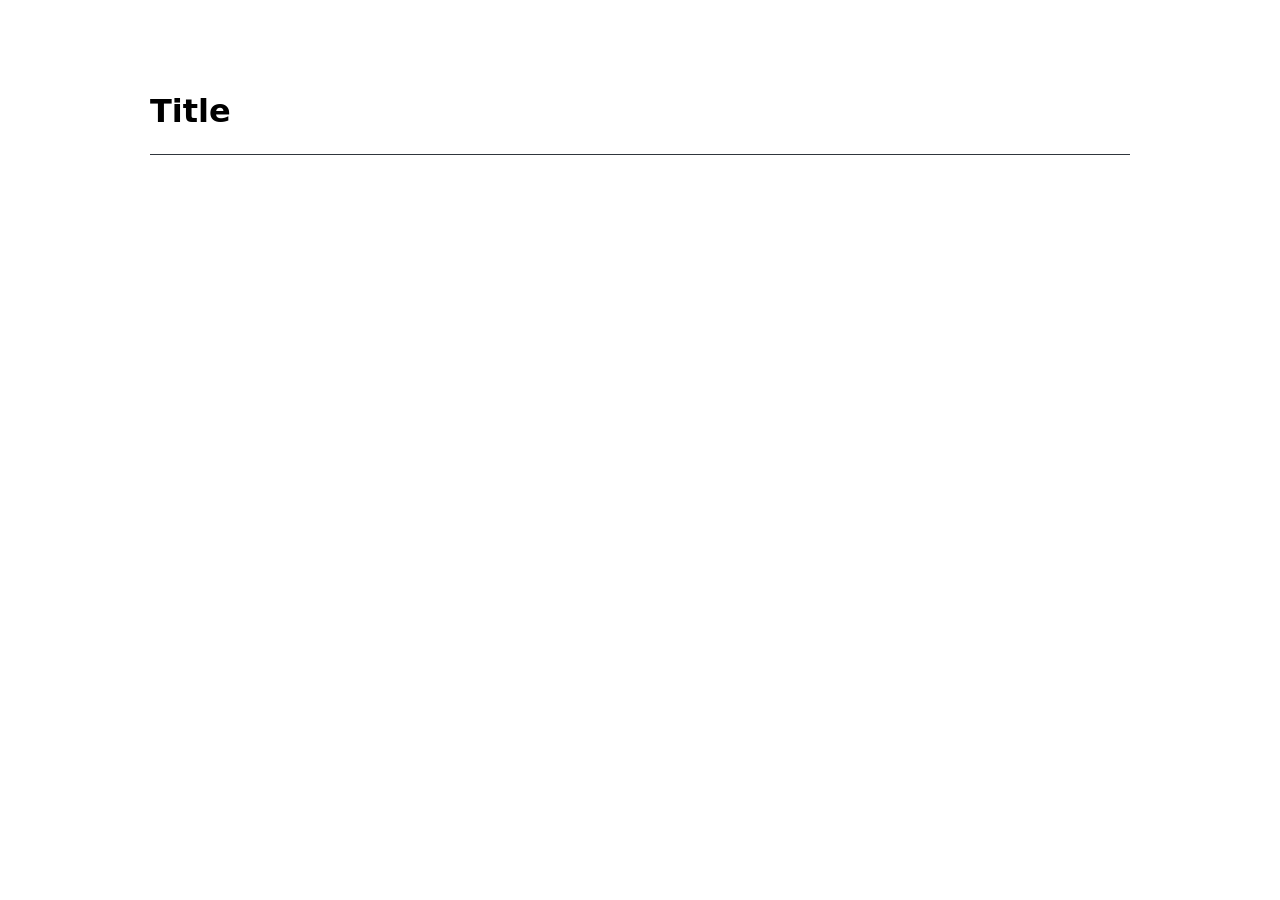
<file: template.html>
<!doctype html>
<html lang="en">
  <head>
    <meta charset="utf-8">
    <meta name="viewport" content="width=device-width, initial-scale=1">
    <link rel="stylesheet" href="./css/style.css?v=3">
    <title>Title | 🚀 ak92fun</title>
  </head>

  <body>
    <main class="content container">
      <header class="site-header">
        <h1>Title</h1>
        <hr>
      </header>

      <section>
        <!-- =========================
             Page content
             ========================= -->

        <!-- PAGE CONTENT START -->

        <!-- PAGE CONTENT END -->
      </section>
    </main>

    <footer class="site-footer container">
      <p></p>
    </footer>

    <script src="/js/site.js" defer></script>
  </body>
</html>
</file>
<file: css/style.css>
/* =========================
   Base (system UI)
   ========================= */
:root {
  color-scheme: light dark; /* allows native form controls to match */
  
  /* Accent system */
  --accent-link: #0969da;
  --accent-link-hover: #0969da;
  --accent-muted: #8b949e;
}

html {
  font-family: system-ui, -apple-system, BlinkMacSystemFont, "Segoe UI", Roboto,
    Ubuntu, Cantarell, "Noto Sans", Arial, sans-serif,
    "Apple Color Emoji","Segoe UI Emoji", "Segoe UI Symbol";
  font-size: 16px;
  line-height: 1.6;
  -webkit-text-size-adjust: 100%;
}

body {
  margin: 0;
}

.container {
  max-width: 980px;
  margin: 0 auto;
  padding: 32px 16px;
}

/* =========================
   Site header
   ========================= */
.site-header {
  position: relative;
  padding-top: 16px;
  margin-bottom: 2em;
}

.site-header h1 {
  margin-top: 0;
  margin-bottom: 0.15em;
}

.site-header hr {
  width: 100%;
}

/* =========================
   Content typography rhythm
   ========================= */
.content section + section {
  margin-top: 3.5em;
}

.content h1,
.content h2,
.content h3,
.content h4 {
  margin: 1.2em 0 0.5em;
}

.content hr {
  border: 0;
  border-top: 1px solid #30363d;
  margin: 0.2em 0 0.9em;
}

.content hr + h4 {
  margin-top: 2em;
}

.content h1 + hr,
.content h2 + hr,
.content h3 + hr,
.content h4 + hr {
  margin-top: 0.25em;
}

h4 + p,
h4 + ul,
h4 + ol {
  margin-top: 0.3em;
  margin-bottom: 2em;
}

.content h2 + h3,
.content h3 + h3,
.content h3 + h4 {
  margin-top: 2em;
}

/* =========================
   Lists
   ========================= */
.content ul {
  list-style: none;
  padding-left: 2em;
  margin-left: 0;
}

li {
  margin: 0.2em 0;
  line-height: 1.4;
}

/* =========================
   Links
   ========================= */
a {
  color: var(--accent-link);
  text-decoration: none;
  text-decoration-thickness: 1.5px;
  text-underline-offset: 0.15em;
}

a:hover {
  text-decoration: underline;
}

/* =========================
   External link icon
   ========================= */
a.external:not(.profile-icon)::after {
  content: "";
  display: inline-block;
  width: 0.85em;
  height: 0.85em;
  margin-left: 0.22em;
  vertical-align: 0.05em;

  background-color: currentColor;

  -webkit-mask-image: url("data:image/svg+xml,%3Csvg xmlns='http://www.w3.org/2000/svg' fill='none' viewBox='0 0 24 24' stroke-width='2' stroke='black'%3E%3Cpath stroke-linecap='round' stroke-linejoin='round' d='M18 13v6a1 1 0 0 1-1 1H5a1 1 0 0 1-1-1V7a1 1 0 0 1 1-1h6'/%3E%3Cpath stroke-linecap='round' stroke-linejoin='round' d='M15 3h6v6'/%3E%3Cpath stroke-linecap='round' stroke-linejoin='round' d='M10 14 21 3'/%3E%3C/svg%3E");

  mask-image: url("data:image/svg+xml,%3Csvg xmlns='http://www.w3.org/2000/svg' fill='none' viewBox='0 0 24 24' stroke-width='2' stroke='black'%3E%3Cpath stroke-linecap='round' stroke-linejoin='round' d='M18 13v6a1 1 0 0 1-1 1H5a1 1 0 0 1-1-1V7a1 1 0 0 1 1-1h6'/%3E%3Cpath stroke-linecap='round' stroke-linejoin='round' d='M15 3h6v6'/%3E%3Cpath stroke-linecap='round' stroke-linejoin='round' d='M10 14 21 3'/%3E%3C/svg%3E");

  -webkit-mask-repeat: no-repeat;
  mask-repeat: no-repeat;

  -webkit-mask-size: contain;
  mask-size: contain;
}

/* =========================
   Profile icon
   ========================= */
.profile-icon {
  position: absolute;
  top: 16px;
  right: 16px;
  z-index: 10;
}

.profile-icon img {
  width: 48px;
  height: 48px;
  border-radius: 50%;
  border: 1px solid rgba(27, 31, 36, 0.15);
  background: transparent;
  display: block;
}


.profile-icon img:hover {
  border-color: var(--accent-link);
  box-shadow: 0 0 0 2px color-mix(in srgb, var(--accent-link) 25%, transparent);
}

@media (max-width: 600px) {
  .profile-icon img {
    width: 40px;
    height: 40px;
  }
}

/* =========================
   Code (inline + blocks)
   ========================= */
/* inline code */
.content :not(pre) > code {
  font-family: ui-monospace, SFMono-Regular, SFMono, Menlo, Monaco, Consolas,
    "Liberation Mono", "Courier New", monospace;
  font-size: 0.95em;
  padding: 0.2em 0.35em;
  border-radius: 6px;
  background: rgba(175, 184, 193, 0.2);
}

/* code blocks: works for plain <pre><code> AND Rouge wrappers */
.content pre,
.content .highlight {
  border-radius: 6px;
  overflow-x: auto;
}

.content pre {
  padding: 16px;
  margin: 16px 0;
  background: #f6f8fa;
  border: 1px solid rgba(27, 31, 36, 0.15);
}

.content pre code {
  background: transparent;
  padding: 0;
}

.content .highlight {
  margin: 16px 0;
  background: #f6f8fa;
  border: 1px solid rgba(27, 31, 36, 0.15);
}

.content .highlight pre {
  margin: 0;
  border: 0;
  background: transparent;
}

/* =========================
   Blockquotes
   ========================= */
blockquote {
  margin: 0.75em 0;
  padding: 0.3em 1em;
  background-color: transparent;
  border-left: 3px solid #c9d1d9;
  color: #8b949e;
}

blockquote p {
  margin: 0;
}

/* =========================
   Tables
   ========================= */
.content table {
  border-collapse: collapse;
  background: transparent;
  width: max-content;
  max-width: 100%;
}

.content thead,
.content tbody,
.content tr,
.content th,
.content td {
  background: transparent;
}

.content th,
.content td {
  padding: 0 10px;
  line-height: 0.9;
  white-space: nowrap;
  border: 0;
}

.content thead th {
  padding-bottom: 10px;
}

.content tbody td {
  padding-top: 0;
  padding-bottom: 0;
}

/* Default alignment */
.content th {
  font-size: 1.15em;
  font-weight: 600;
  text-align: center;
}

.content td {
  text-align: left;
}

.content th.center,
.content td.center {
  text-align: center;
}

.content th.num,
.content td.num {
  text-align: right;
}

/* =========================
   Table copy button
   ========================= */
/* Keep the Copy column a stable width (prevents table jiggle) */
.content th.copy-col,
.content td.copy-col {
  width: 44px;
  padding: 0 6px;
  text-align: center;
}

/* Align the "Copy" header with the other headers */
.content thead th.copy-col {
  vertical-align: middle;
  line-height: 1.2;      /* override global 0.9 */
  padding-bottom: 10px;  /* match .content thead th */
}

/* Fixed-size button so icon/✓/✕ never changes row height */
.content .copy-row-btn {
  width: 28px;
  height: 28px;
  background: transparent;
  border: none;
  padding: 0;
  cursor: pointer;
  color: var(--accent-link);
  display: inline-flex;
  align-items: center;
  justify-content: center;
  line-height: 1;
  position: relative;
}

.content .copy-row-btn:disabled {
  cursor: default;
  opacity: 0.8;
}

/* Base icon geometry */
.copy-icon,
.status-icon {
  width: 20px;
  height: 20px;
  display: inline-block;
  vertical-align: -0.125em;
  fill: none;
  stroke: currentColor;
}

/* Copy icon: rounded */
.copy-icon {
  stroke-width: 1.8;
  stroke-linecap: round;
  stroke-linejoin: round;
}

/* Status icons: ultra-sharp */
.status-icon {
  stroke-width: 2;
  stroke-linecap: butt;
  stroke-linejoin: miter;
}

/* =========================
   Legend
   ========================= */
.console-legend {
  font-size: 0.9em;
  color: #8b949e;
  margin: 1em 0 1.25em 1.75em;
}

.console-legend ul {
  padding-left: 1.25em;
}

.console-legend li {
  margin: 0.15em 0;
  line-height: 1.3;
}

.console-legend summary {
  display: inline-flex;
  align-items: center;
  gap: 0.45em;
  font-weight: 600;
  cursor: pointer;
  user-select: none;
  list-style: none;
}

.console-legend summary::-webkit-details-marker {
  display: none;
}

.console-legend summary::before {
  content: "";
  width: 0;
  height: 0;
  border-left: 6px solid #8b949e;
  border-top: 5px solid transparent;
  border-bottom: 5px solid transparent;
}

.console-legend[open] > summary::before,
.console-legend details[open] > summary::before {
  transform: rotate(90deg);
}

/* ==================
   Section meta links
   ================== */
.music-section .section-meta {
 /* display: inline-block; */
  display: block;
  width: fit-content;
  font-size: 0.9em;
  color: var(--accent-link);
  margin: 1em 0 1.25em 1.75em;
}

/* =========================
   Collapsible music sections
   ========================= */
.music-section {
  margin: 0.1em 0;
}

.music-section > summary {
  display: inline-flex;
  align-items: center;
  gap: 0.5em;
  cursor: pointer;
  user-select: none;
  list-style: none;
}

.music-section > summary::-webkit-details-marker {
  display: none;
}

.music-section > summary::before {
  content: "";
  width: 0;
  height: 0;
  border-left: 6px solid currentColor;
  border-top: 5px solid transparent;
  border-bottom: 5px solid transparent;
}

.music-section[open] > summary::before {
  transform: rotate(90deg);
}

/* prevent <h1>/<h2> default margins from pushing layout around */
.music-section > summary > h1,
.music-section > summary > h2,
.music-section > summary > h3 {
  margin: 0;
}

.music-section > table {
  margin-top: 1.5em;
  margin-bottom: 1.5em;
}

/* =========================
   Page: Music
   ========================= */
.page-music .content.container {
  max-width: none;
  margin-left: 0;
  padding-left: 0;
  padding-right: 0;
}

.music-block {
  width: fit-content;
  overflow-x: auto;
  padding: 0 16px;
  box-sizing: border-box;
}

.music-block .site-header hr {
  margin-top: 0.15em;
  margin-bottom: 1.1em;
}

.music-block > .site-header,
.music-block > section {
  padding: 0;
}

/* Use JS to set the "target width" for the header/hr */
.music-block {
  /* fallback: normal behavior until JS runs */
  --music-max-width: auto;
}

.music-block > .site-header {
  width: var(--music-max-width);
}

.music-block > .site-header hr {
  width: 100%;
}

/* =========================
   Random pick
   ========================= */
.random-pick {
  margin: 1rem 0;
  display: flex;
  align-items: center;
  gap: 0.75rem;
  flex-wrap: wrap;
}

#randomPickBtn {
  appearance: none;
  background: transparent;
  color: inherit;
  border: 1px solid currentColor;
  border-radius: 5px;
  padding: 0.35rem 0.8rem;
  font: inherit;
  font-size: 0.9rem;
  line-height: 1.2;
  cursor: pointer;
}

#randomPickBtn:active {
  color: var(--accent-muted);
  border-color: var(--accent-muted);
}

.random-pick-result {
  margin-top: 0.75rem;
  min-height: var(--random-pick-reserve, 0px);
}

/* =========================
   Footer
   ========================= */
.site-footer {
  margin-top: 1em;
  padding-top: 0.5em;
  text-align: right;
  color: #8b949e;
  font-size: 0.9em;
}

.site-footer p {
  margin: 0.2em 0;
}

/* =========================
   Dark mode overrides
   ========================= */
@media (prefers-color-scheme: dark) {
  :root {
    --accent-link: #58a6ff;
    --accent-link-hover: #58a6ff;
  }
  
  body {
    background: #0d1117;
    color: #c9d1d9;
  }

  a {
    color: var(--accent-link);
  }
  
  .profile-icon img {
    border-color: #30363d;
    background: #0d1117;
  }
  
  /* inline code */
  .content :not(pre) > code {
    background: rgba(110, 118, 129, 0.4);
  }
  
  /* code blocks + rouge wrappers */
  .content pre,
  .content .highlight {
    background: #161b22;
    border-color: #30363d;
  }

  /* legends */
  .console-legend {
    color: #8b949e;
  }
}
</file>
